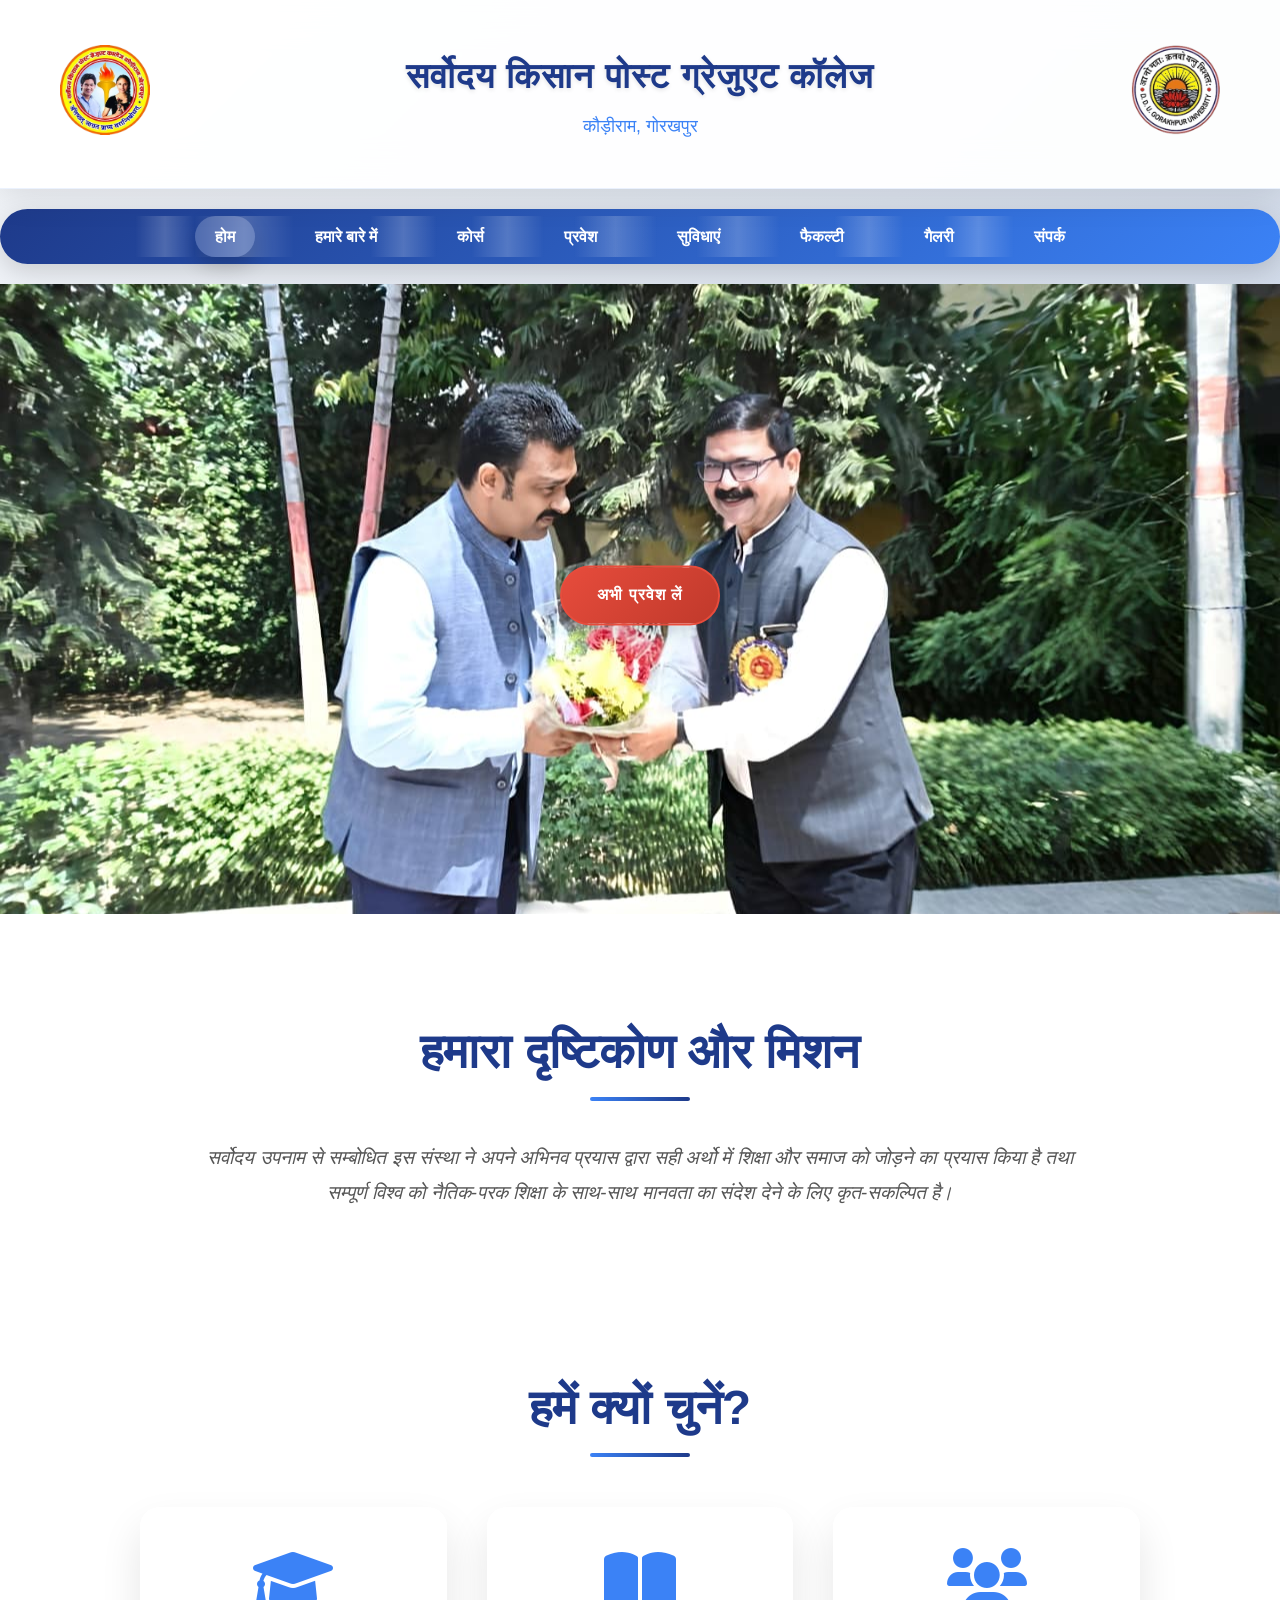
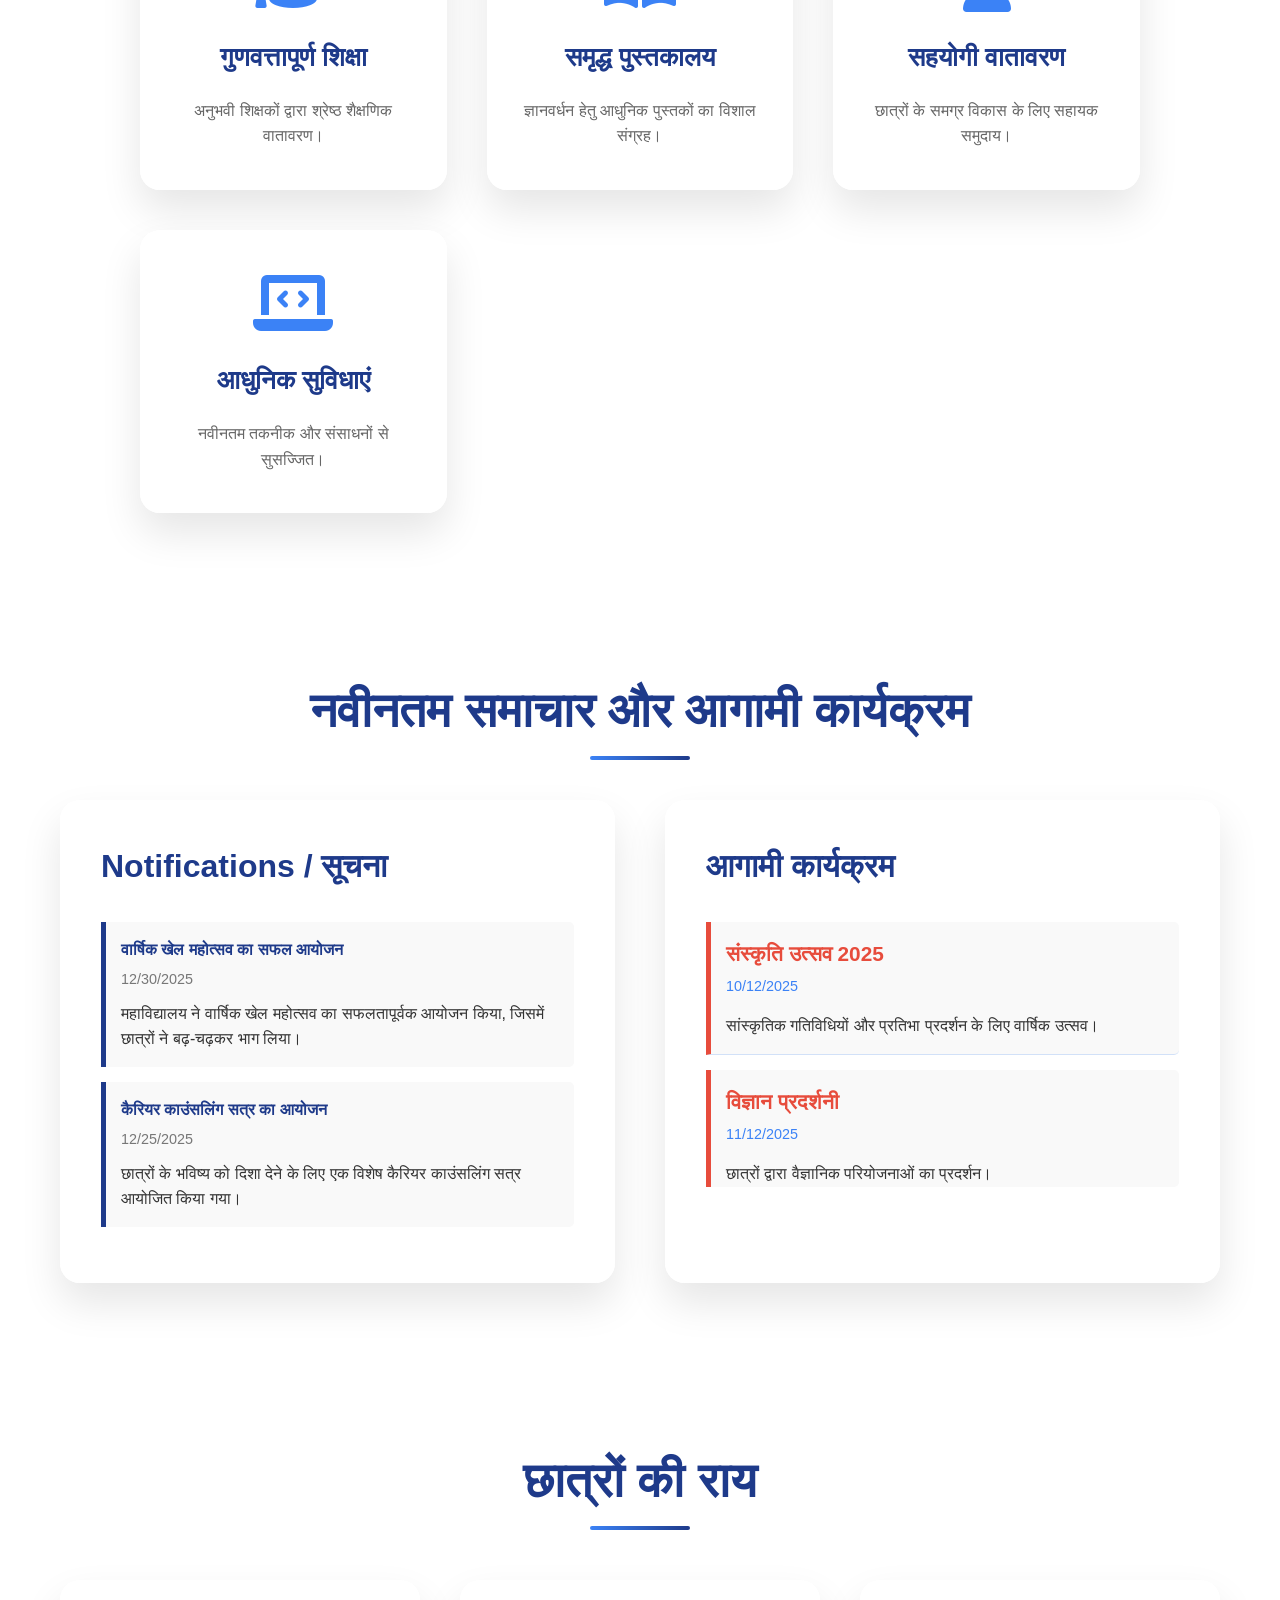
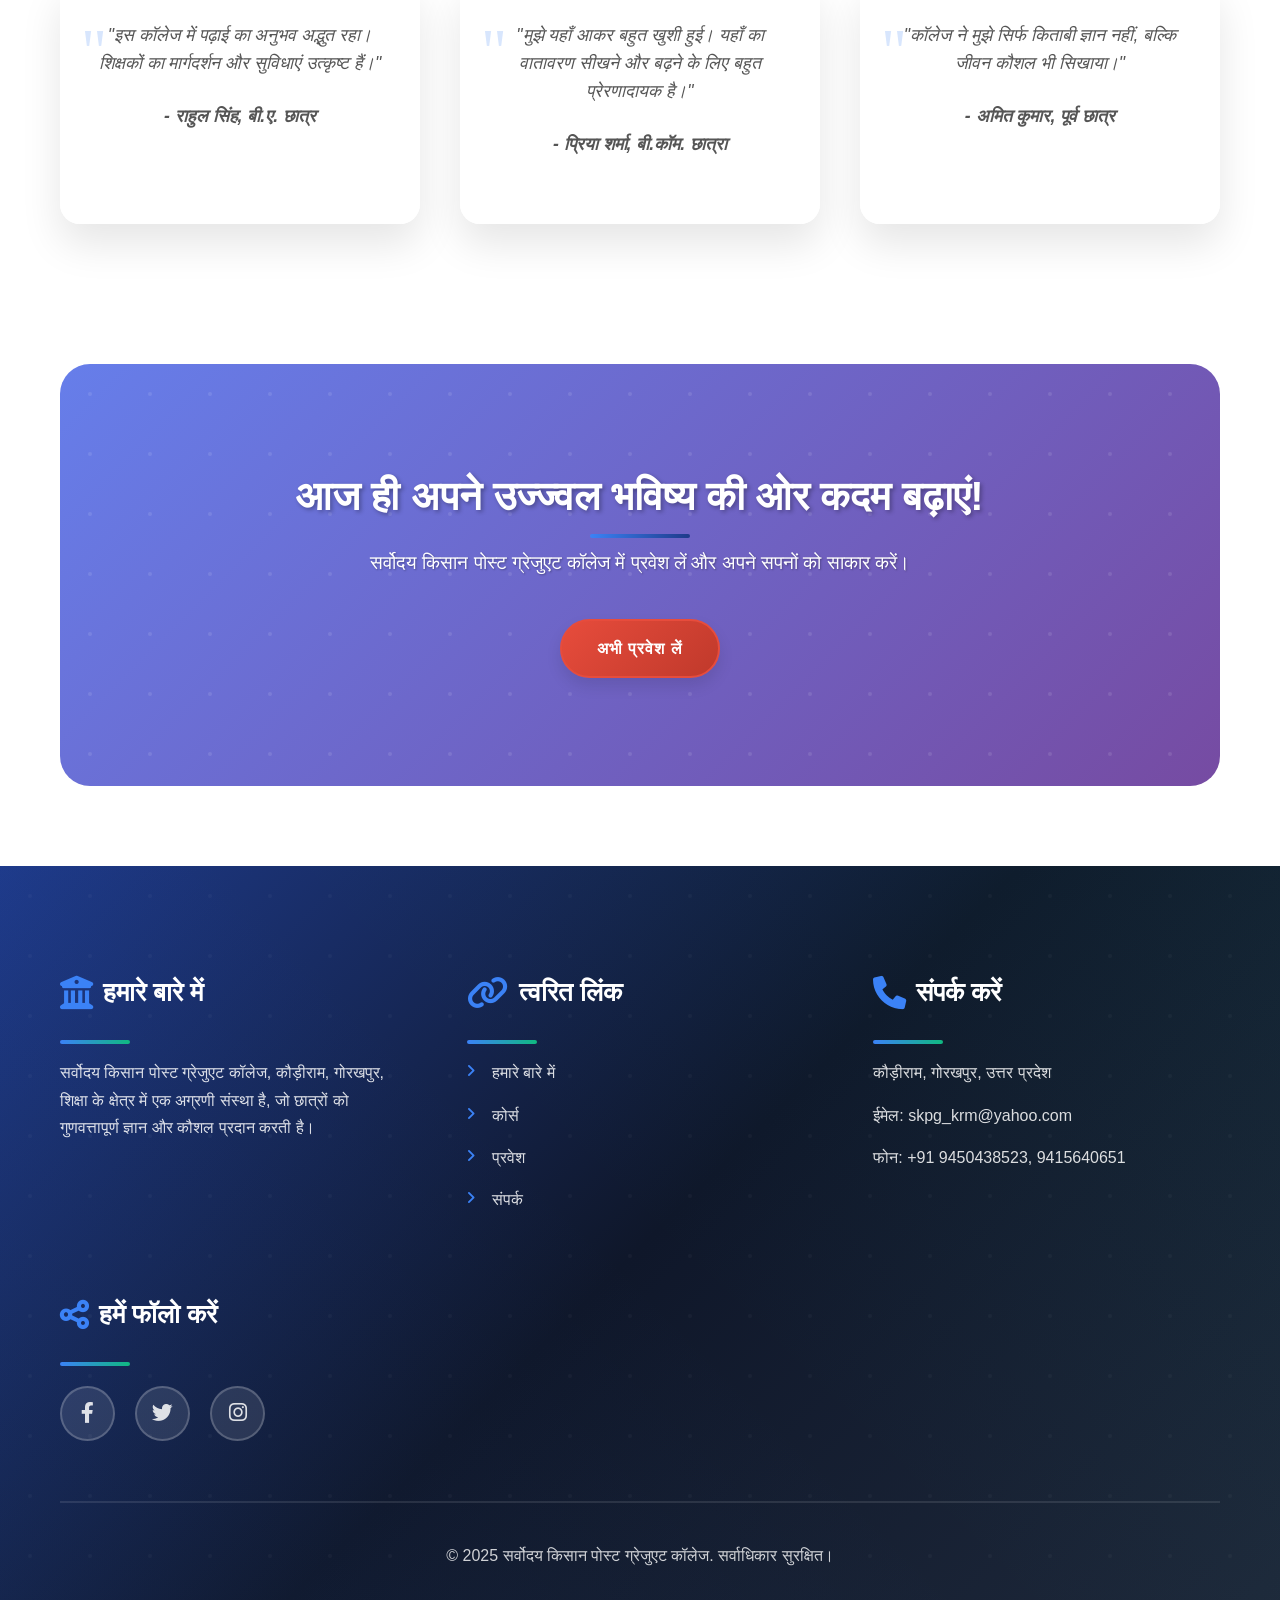
<file: index.html>
<!doctype html>
<html lang="hi">
  <head>
    <meta charset="UTF-8" />
    <meta name="viewport" content="width=device-width, initial-scale=1.0" />
    <title>सर्वोदय किसान पोस्ट ग्रेजुएट कॉलेज - कौड़ीराम, गोरखपुर</title>
    <meta
      name="description"
      content="सर्वोदय किसान पोस्ट ग्रेजुएट कॉलेज, कौड़ीराम, गोरखपुर में गुणवत्तापूर्ण शिक्षा और उज्ज्वल भविष्य के अवसर खोजें। प्रवेश, कोर्स, सुविधाएं, और फैकल्टी की जानकारी प्राप्त करें।"
    />
    <link rel="stylesheet" href="style.css" />
    <script type="application/ld+json">
      {
        "@context": "https://schema.org",
        "@type": "EducationalOrganization",
        "name": "सर्वोदय किसान पोस्ट ग्रेजुएट कॉलेज",
        "url": "http://www.skpg-college-website.com/",
        "logo": "http://www.skpg-college-website.com/images/logo.png",
        "description": "सर्वोदय किसान पोस्ट ग्रेजुएट कॉलेज, कौड़ीराम, गोरखपुर में गुणवत्तापूर्ण शिक्षा और उज्ज्वल भविष्य का निर्माण करें।",
        "address": {
          "@type": "PostalAddress",
          "streetAddress": "कौड़ीराम",
          "addressLocality": "गोरखपुर",
          "addressRegion": "उत्तर प्रदेश",
          "postalCode": ""
        },
        "contactPoint": {
          "@type": "ContactPoint",
          "telephone": "+91-9450438523",
          "contactType": "Admissions office"
        },
        "sameAs": [
          "https://www.facebook.com/yourcollegepage",
          "https://twitter.com/yourcollegepage",
          "https://www.instagram.com/yourcollegepage"
        ]
      }
    </script>
  </head>
  <body>
    <header class="site-header">
      <div class="container">
        <div class="header-main">
          <div class="header-logo-left">
            <img src="images/logo.png" alt="कॉलेज लोगो" />
          </div>
          <div class="header-center-identity">
            <h1>सर्वोदय किसान पोस्ट ग्रेजुएट कॉलेज</h1>
            <p>कौड़ीराम, गोरखपुर</p>
          </div>
          <div class="header-logo-right">
            <img
              src="images/DDUlogo.png"
              alt="दीनदयाल उपाध्याय गोरखपुर विश्वविद्यालय"
            />
          </div>
        </div>
      </div>
    </header>
    <!-- Moved mobile-nav-toggle and main-navigation outside the site-header -->
    <div class="mobile-nav-toggle">&#9776;</div>
    <nav class="main-navigation">
      <ul>
        <li><a href="index.html" class="active">होम</a></li>
        <li><a href="about.html">हमारे बारे में</a></li>
        <li><a href="courses.html">कोर्स</a></li>
        <li><a href="admissions.html">प्रवेश</a></li>
        <li><a href="facilities.html">सुविधाएं</a></li>
        <li><a href="faculty.html">फैकल्टी</a></li>
        <li><a href="gallery.html">गैलरी</a></li>
        <li><a href="contact.html">संपर्क</a></li>
      </ul>
    </nav>

    <main>
      <section class="hero-section">
        <div class="hero-slideshow">
          <div
            class="hero-slide active"
            style="background-image: url(&quot;images/home1.jpg&quot;)"
          ></div>
          <div
            class="hero-slide"
            style="background-image: url(&quot;images/home2.jpg&quot;)"
          ></div>
          <div
            class="hero-slide"
            style="background-image: url(&quot;images/home3.jpg&quot;)"
          ></div>
          <div
            class="hero-slide"
            style="background-image: url(&quot;images/home4.jpg&quot;)"
          ></div>
          <div
            class="hero-slide"
            style="background-image: url(&quot;images/home5.jpg&quot;)"
          ></div>
          <div
            class="hero-slide"
            style="background-image: url(&quot;images/home6.jpg&quot;)"
          ></div>
        </div>
        <div class="hero-content">
          <a href="admissions.html" class="btn btn-primary">अभी प्रवेश लें</a>
        </div>
      </section>

      <section class="container main-content">
        <div class="section vision-mission">
          <h2>हमारा दृष्टिकोण और मिशन</h2>
          <p>
            सर्वोदय उपनाम से सम्बोधित इस संस्था ने अपने अभिनव प्रयास द्वारा सही
            अर्थो में शिक्षा और समाज को जोड़ने का प्रयास किया है तथा सम्पूर्ण
            विश्व को नैतिक-परक शिक्षा के साथ-साथ मानवता का संदेश देने के लिए
            कृत-सकल्पित है।
          </p>
        </div>

        <div class="section features-section">
          <h2>हमें क्यों चुनें?</h2>
          <div class="feature-grid">
            <div class="feature-item">
              <i class="fas fa-graduation-cap"></i>
              <h3>गुणवत्तापूर्ण शिक्षा</h3>
              <p>अनुभवी शिक्षकों द्वारा श्रेष्ठ शैक्षणिक वातावरण।</p>
            </div>
            <div class="feature-item">
              <i class="fas fa-book-open"></i>
              <h3>समृद्ध पुस्तकालय</h3>
              <p>ज्ञानवर्धन हेतु आधुनिक पुस्तकों का विशाल संग्रह।</p>
            </div>
            <div class="feature-item">
              <i class="fas fa-users"></i>
              <h3>सहयोगी वातावरण</h3>
              <p>छात्रों के समग्र विकास के लिए सहायक समुदाय।</p>
            </div>
            <div class="feature-item">
              <i class="fas fa-laptop-code"></i>
              <h3>आधुनिक सुविधाएं</h3>
              <p>नवीनतम तकनीक और संसाधनों से सुसज्जित।</p>
            </div>
          </div>
        </div>

        <div class="section news-events-section">
          <h2>नवीनतम समाचार और आगामी कार्यक्रम</h2>
          <div class="staggered-columns">
            <div class="news-feed" id="notice-board">
              <h3>Notifications / सूचना</h3>
              <div class="notice-container">
                <!-- Notices will be loaded here by script.js -->
              </div>
              
            </div>
            <div class="events-feed" id="events-board">
              <h3>आगामी कार्यक्रम</h3>
              <div class="events-container">
                <!-- Events will be loaded here by script.js -->
              </div>
             
            </div>
          </div>
        </div>

        <div class="section testimonials-section">
          <h2>छात्रों की राय</h2>
          <div class="testimonial-grid">
            <div class="testimonial-item">
              <p>
                "इस कॉलेज में पढ़ाई का अनुभव अद्भुत रहा। शिक्षकों का मार्गदर्शन
                और सुविधाएं उत्कृष्ट हैं।"
              </p>
              <p class="author">- राहुल सिंह, बी.ए. छात्र</p>
            </div>
            <div class="testimonial-item">
              <p>
                "मुझे यहाँ आकर बहुत खुशी हुई। यहाँ का वातावरण सीखने और बढ़ने के
                लिए बहुत प्रेरणादायक है।"
              </p>
              <p class="author">- प्रिया शर्मा, बी.कॉम. छात्रा</p>
            </div>
            <div class="testimonial-item">
              <p>
                "कॉलेज ने मुझे सिर्फ किताबी ज्ञान नहीं, बल्कि जीवन कौशल भी
                सिखाया।"
              </p>
              <p class="author">- अमित कुमार, पूर्व छात्र</p>
            </div>
          </div>
        </div>

        <div class="section call-to-action-section">
          <h2>आज ही अपने उज्ज्वल भविष्य की ओर कदम बढ़ाएं!</h2>
          <p>
            सर्वोदय किसान पोस्ट ग्रेजुएट कॉलेज में प्रवेश लें और अपने सपनों को
            साकार करें।
          </p>
          <a href="admissions.html" class="btn btn-primary">अभी प्रवेश लें</a>
        </div>
      </section>
    </main>

    <footer class="site-footer">
      <div class="container">
        <div class="footer-content">
          <div class="footer-section about-us">
            <h4>हमारे बारे में</h4>
            <p>
              सर्वोदय किसान पोस्ट ग्रेजुएट कॉलेज, कौड़ीराम, गोरखपुर, शिक्षा के
              क्षेत्र में एक अग्रणी संस्था है, जो छात्रों को गुणवत्तापूर्ण ज्ञान
              और कौशल प्रदान करती है।
            </p>
          </div>
          <div class="footer-section quick-links">
            <h4>त्वरित लिंक</h4>
            <ul>
              <li><a href="about.html">हमारे बारे में</a></li>
              <li><a href="courses.html">कोर्स</a></li>
              <li><a href="admissions.html">प्रवेश</a></li>
              <li><a href="contact.html">संपर्क</a></li>
            </ul>
          </div>
          <div class="footer-section contact-info">
            <h4>संपर्क करें</h4>
            <p>कौड़ीराम, गोरखपुर, उत्तर प्रदेश</p>
            <p>ईमेल: skpg_krm@yahoo.com</p>
            <p>फोन: +91 9450438523, 9415640651</p>
          </div>
          <div class="footer-section social-media">
            <h4>हमें फॉलो करें</h4>
            <div class="social-links">
              <a href="#"><i class="fab fa-facebook-f"></i></a>
              <a href="#"><i class="fab fa-twitter"></i></a>
              <a href="#"><i class="fab fa-instagram"></i></a>
            </div>
          </div>
        </div>
        <div class="footer-bottom">
          <p>
            &copy; 2025 सर्वोदय किसान पोस्ट ग्रेजुएट कॉलेज. सर्वाधिकार सुरक्षित।
          </p>
        </div>
      </div>
    </footer>

    <script src="script.js"></script>
  </body>
</html>
</file>
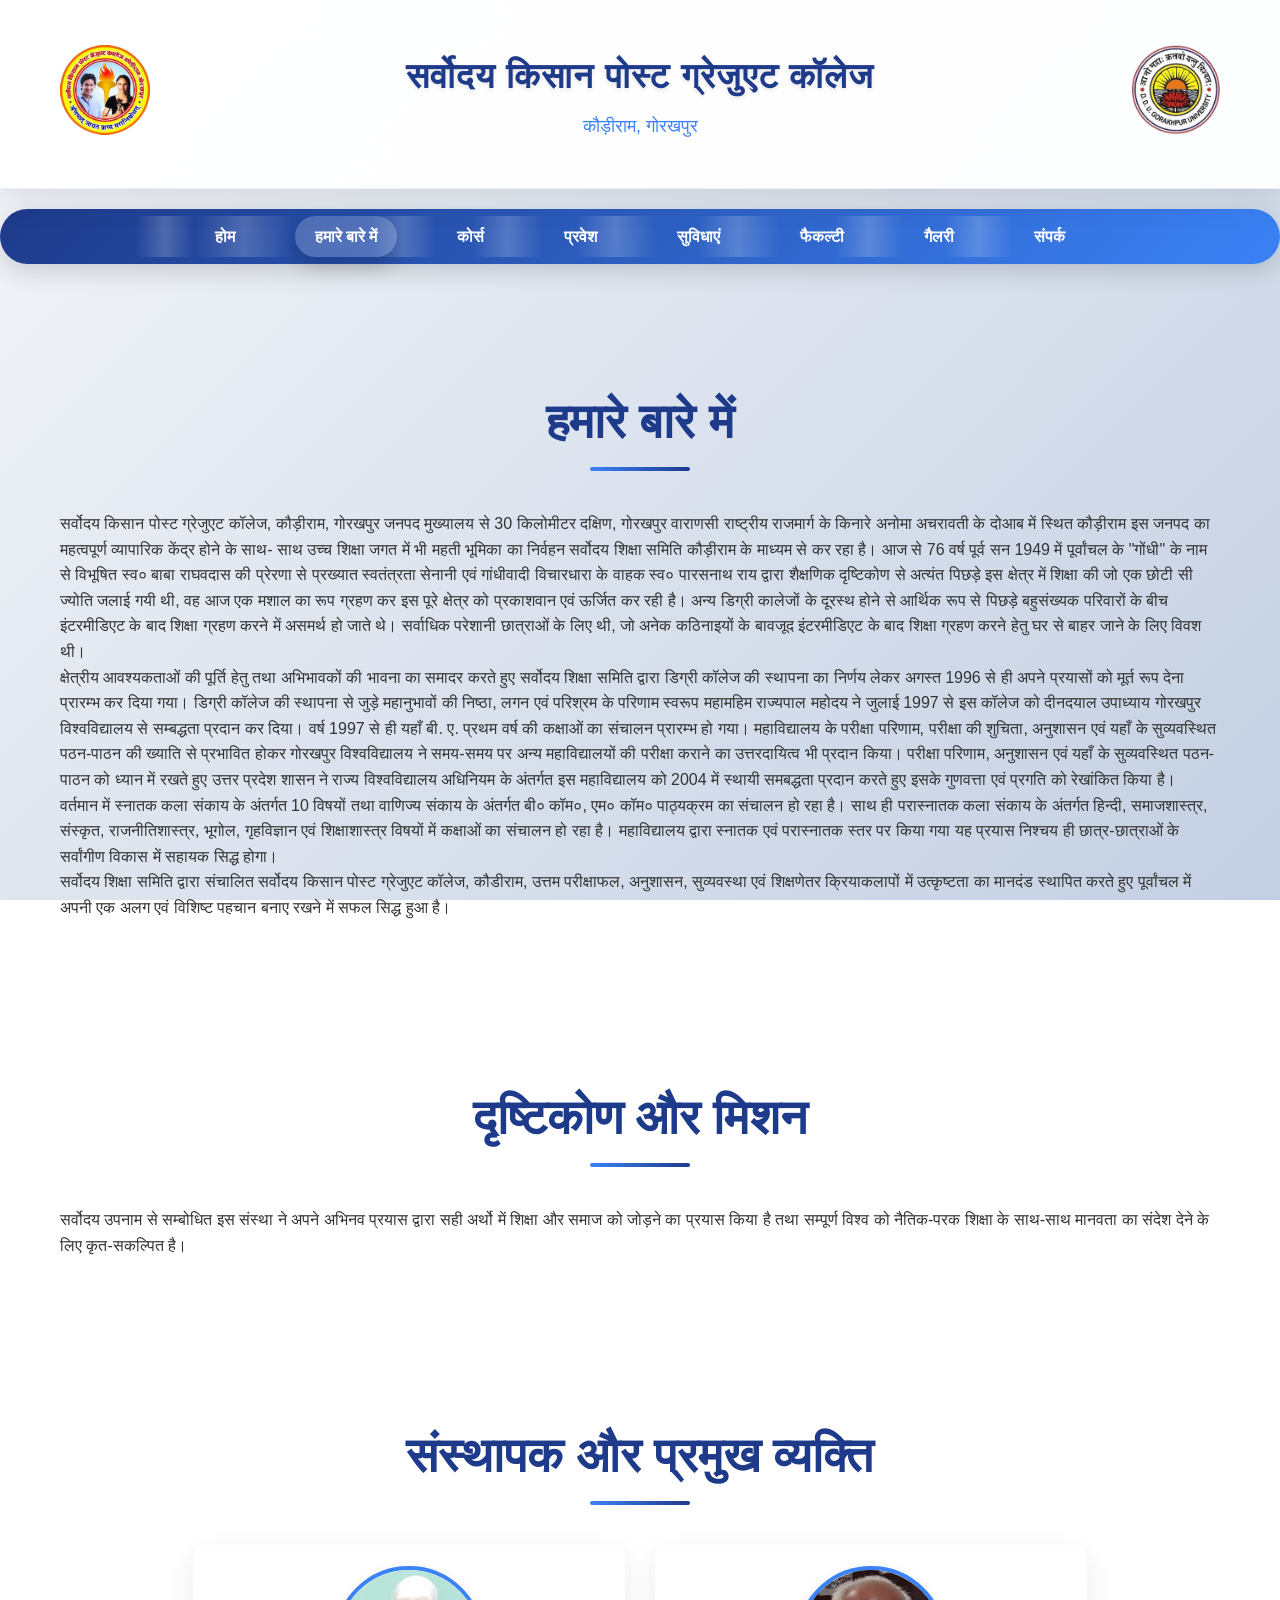
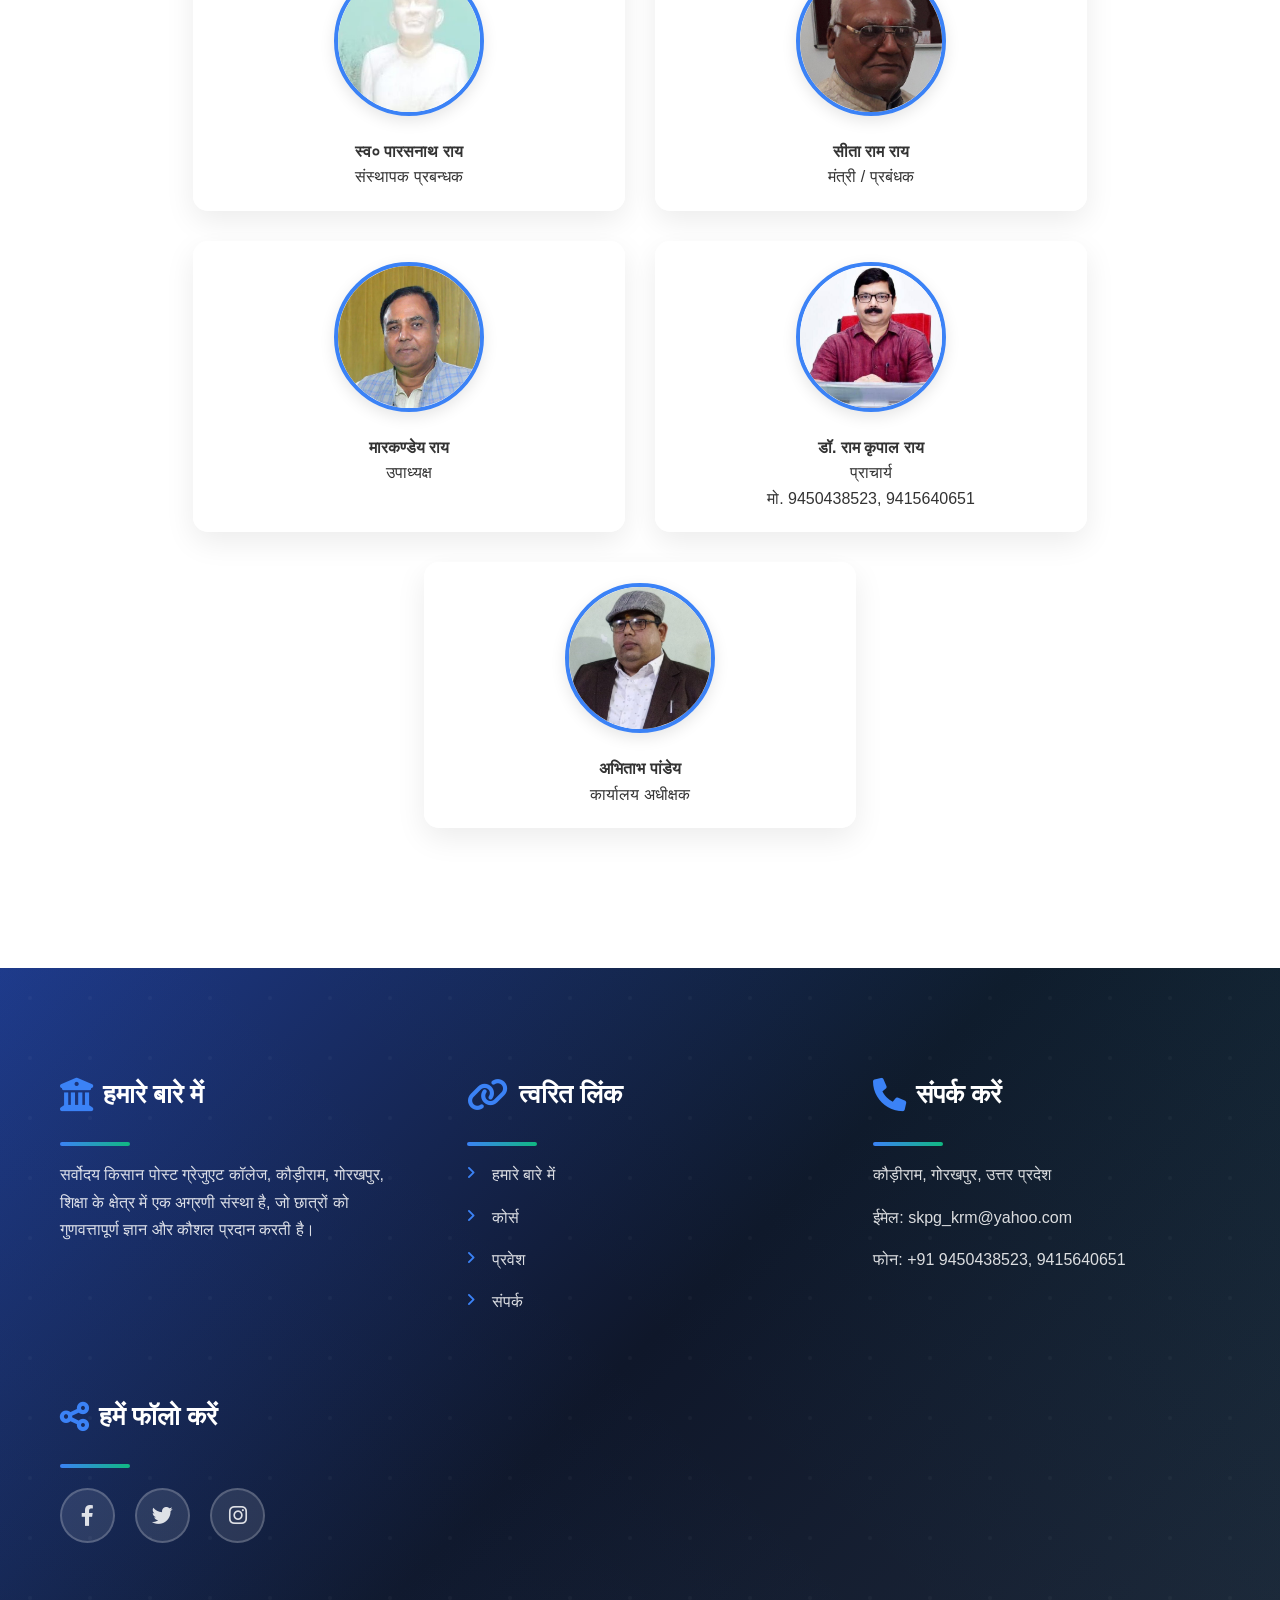
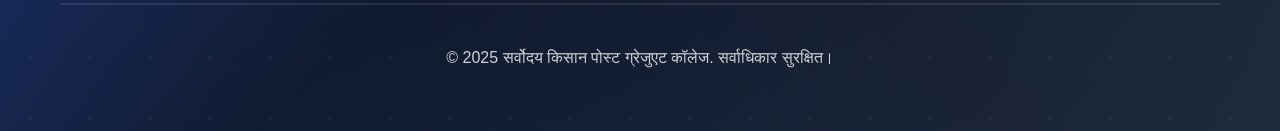
<file: about.html>
<!doctype html>
<html lang="hi">
  <head>
    <meta charset="UTF-8" />
    <meta name="viewport" content="width=device-width, initial-scale=1.0" />
    <title>हमारे बारे में - सर्वोदय किसान पोस्ट ग्रेजुएट कॉलेज</title>
    <meta
      name="description"
      content="सर्वोदय किसान पोस्ट ग्रेजुएट कॉलेज के इतिहास, दृष्टिकोण, मिशन और प्रमुख व्यक्तियों के बारे में जानें। कौड़ीराम, गोरखपुर में हमारी शैक्षिक यात्रा और उपलब्धियों का अन्वेषण करें।"
    />
    <link rel="stylesheet" href="style.css" />
  </head>
  <body>
    <header class="site-header">
      <div class="container">
        <div class="header-main">
          <div class="header-logo-left">
            <img src="images/logo.png" alt="कॉलेज लोगो" />
          </div>
          <div class="header-center-identity">
            <h1>सर्वोदय किसान पोस्ट ग्रेजुएट कॉलेज</h1>
            <p>कौड़ीराम, गोरखपुर</p>
          </div>
          <div class="header-logo-right">
            <img
              src="images/DDUlogo.png"
              alt="दीनदयाल उपाध्याय गोरखपुर विश्वविद्यालय"
            />
          </div>
        </div>
      </div>
    </header>
    <!-- Moved mobile-nav-toggle and main-navigation outside the site-header -->
    <div class="mobile-nav-toggle">&#9776;</div>
    <nav class="main-navigation">
      <ul>
        <li><a href="index.html">होम</a></li>
        <li><a href="about.html" class="active">हमारे बारे में</a></li>
        <li><a href="courses.html">कोर्स</a></li>
        <li><a href="admissions.html">प्रवेश</a></li>
        <li><a href="facilities.html">सुविधाएं</a></li>
        <li><a href="faculty.html">फैकल्टी</a></li>
        <li><a href="gallery.html">गैलरी</a></li>
        <li><a href="contact.html">संपर्क</a></li>
      </ul>
    </nav>

    <main>
      <section class="container main-content">
        <div class="section about-history-section">
          <h2>हमारे बारे में</h2>
          <p>
            सर्वोदय किसान पोस्ट ग्रेजुएट कॉलेज, कौड़ीराम, गोरखपुर जनपद मुख्यालय
            से 30 किलोमीटर दक्षिण, गोरखपुर वाराणसी राष्ट्रीय राजमार्ग के किनारे
            अनोमा अचरावती के दोआब में स्थित कौड़ीराम इस जनपद का महत्वपूर्ण
            व्यापारिक केंद्र होने के साथ- साथ उच्च शिक्षा जगत में भी महती भूमिका
            का निर्वहन सर्वोदय शिक्षा समिति कौड़ीराम के माध्यम से कर रहा है। आज
            से 76 वर्ष पूर्व सन 1949 में पूर्वांचल के "गोंधी" के नाम से विभूषित
            स्व० बाबा राघवदास की प्रेरणा से प्रख्यात स्वतंत्रता सेनानी एवं
            गांधीवादी विचारधारा के वाहक स्व० पारसनाथ राय द्वारा शैक्षणिक
            दृष्टिकोण से अत्यंत पिछड़े इस क्षेत्र में शिक्षा की जो एक छोटी सी
            ज्योति जलाई गयी थी, वह आज एक मशाल का रूप ग्रहण कर इस पूरे क्षेत्र को
            प्रकाशवान एवं ऊर्जित कर रही है। अन्य डिग्री कालेजों के दूरस्थ होने
            से आर्थिक रूप से पिछड़े बहुसंख्यक परिवारों के बीच इंटरमीडिएट के बाद
            शिक्षा ग्रहण करने में असमर्थ हो जाते थे। सर्वाधिक परेशानी छात्राओं
            के लिए थी, जो अनेक कठिनाइयों के बावजूद इंटरमीडिएट के बाद शिक्षा
            ग्रहण करने हेतु घर से बाहर जाने के लिए विवश थी।
          </p>
          <p>
            क्षेत्रीय आवश्यकताओं की पूर्ति हेतु तथा अभिभावकों की भावना का समादर
            करते हुए सर्वोदय शिक्षा समिति द्वारा डिग्री कॉलेज की स्थापना का
            निर्णय लेकर अगस्त 1996 से ही अपने प्रयासों को मूर्त रूप देना
            प्रारम्भ कर दिया गया। डिग्री कॉलेज की स्थापना से जुड़े महानुभावों की
            निष्ठा, लगन एवं परिश्रम के परिणाम स्वरूप महामहिम राज्यपाल महोदय ने
            जुलाई 1997 से इस कॉलेज को दीनदयाल उपाध्याय गोरखपुर विश्वविद्यालय से
            सम्बद्धता प्रदान कर दिया। वर्ष 1997 से ही यहाँ बी. ए. प्रथम वर्ष की
            कक्षाओं का संचालन प्रारम्भ हो गया। महाविद्यालय के परीक्षा परिणाम,
            परीक्षा की शुचिता, अनुशासन एवं यहाँ के सुव्यवस्थित पठन-पाठन की
            ख्याति से प्रभावित होकर गोरखपुर विश्वविद्यालय ने समय-समय पर अन्य
            महाविद्यालयों की परीक्षा कराने का उत्तरदायित्व भी प्रदान किया।
            परीक्षा परिणाम, अनुशासन एवं यहाँ के सुव्यवस्थित पठन-पाठन को ध्यान
            में रखते हुए उत्तर प्रदेश शासन ने राज्य विश्वविद्यालय अधिनियम के
            अंतर्गत इस महाविद्यालय को 2004 में स्थायी समबद्धता प्रदान करते हुए
            इसके गुणवत्ता एवं प्रगति को रेखांकित किया है। <br>
            वर्तमान में स्नातक कला संकाय के अंतर्गत 10 विषयों तथा वाणिज्य संकाय के अंतर्गत बी० कॉम०, एम० कॉम० पाठ्यक्रम का संचालन हो रहा है। साथ ही परास्नातक कला संकाय के अंतर्गत हिन्दी, समाजशास्त्र, संस्कृत, राजनीतिशास्त्र, भूगोल, गृहविज्ञान एवं शिक्षाशास्त्र विषयों में कक्षाओं का संचालन हो रहा है। महाविद्यालय द्वारा स्नातक एवं परास्नातक स्तर पर किया गया यह प्रयास निश्चय ही छात्र-छात्राओं के सर्वांगीण विकास में सहायक सिद्ध होगा।
             <br>
            सर्वोदय शिक्षा समिति द्वारा संचालित सर्वोदय किसान पोस्ट ग्रेजुएट कॉलेज, कौडीराम, उत्तम परीक्षाफल, अनुशासन, सुव्यवस्था एवं शिक्षणेतर क्रियाकलापों में उत्कृष्टता का मानदंड स्थापित करते हुए पूर्वांचल में अपनी एक अलग एवं विशिष्ट पहचान बनाए रखने में सफल सिद्ध हुआ है।
          </p>
        </div>

        <div class="section about-vision-section">
          <h2>दृष्टिकोण और मिशन</h2>
          <p>
            सर्वोदय उपनाम से सम्बोधित इस संस्था ने अपने अभिनव प्रयास द्वारा सही
            अर्थो में शिक्षा और समाज को जोड़ने का प्रयास किया है तथा सम्पूर्ण
            विश्व को नैतिक-परक शिक्षा के साथ-साथ मानवता का संदेश देने के लिए
            कृत-सकल्पित है।
          </p>
        </div>

        <div class="section about-people-section">
          <h2>संस्थापक और प्रमुख व्यक्ति</h2>
          <div class="people-grid">
            <div class="principal-founder-row">
              <div class="person">
                <img
                  src="images/upadhyach markande rai.jpg"
                  alt="स्व० पारसनाथ राय"
                />
                <h4>स्व० पारसनाथ राय</h4>
                <p>संस्थापक प्रबन्धक</p>
              </div>

              <div class="person">
                <img src="images/sitaram-rai.jpg" alt="सीता राम राय" />
                <h4>सीता राम राय</h4>
                <p>मंत्री / प्रबंधक </p>
              </div>

              
              <div class="person">
                <img src="images/markande-rai.jpg" alt="मारकण्डेय राय" />
                <h4>मारकण्डेय राय</h4>
                <p>उपाध्यक्ष </p> 
              </div>

              <div class="person">
                <img src="images/principal.jpg" alt="डॉ. राम कृपाल राय" />
                <h4>डॉ. राम कृपाल राय</h4>
                <p>प्राचार्य</p>
                <p>मो. 9450438523, 9415640651</p>
              </div>
              
              <div class="person">
                <img src="images/abhitabh-pandey.jpg" alt="अभिताभ पांडेय" />
                <h4>अभिताभ पांडेय </h4>
                <p>कार्यालय अधीक्षक </p>
              </div>

            </div>
          </div>
        </div>
      </section>
    </main>

    <footer class="site-footer">
      <div class="container">
        <div class="footer-content">
          <div class="footer-section about-us">
            <h4>हमारे बारे में</h4>
            <p>
              सर्वोदय किसान पोस्ट ग्रेजुएट कॉलेज, कौड़ीराम, गोरखपुर, शिक्षा के
              क्षेत्र में एक अग्रणी संस्था है, जो छात्रों को गुणवत्तापूर्ण ज्ञान
              और कौशल प्रदान करती है।
            </p>
          </div>
          <div class="footer-section quick-links">
            <h4>त्वरित लिंक</h4>
            <ul>
              <li><a href="about.html">हमारे बारे में</a></li>
              <li><a href="courses.html">कोर्स</a></li>
              <li><a href="admissions.html">प्रवेश</a></li>
              <li><a href="contact.html">संपर्क</a></li>
            </ul>
          </div>
          <div class="footer-section contact-info">
            <h4>संपर्क करें</h4>
            <p>कौड़ीराम, गोरखपुर, उत्तर प्रदेश</p>
            <p>ईमेल: skpg_krm@yahoo.com</p>
            <p>फोन: +91 9450438523, 9415640651</p>
          </div>
          <div class="footer-section social-media">
            <h4>हमें फॉलो करें</h4>
            <div class="social-links">
              <a href="https://www.facebook.com/share/17Nhip18vB/"><i class="fab fa-facebook-f"></i></a>
              <a href="#"><i class="fab fa-twitter"></i></a>
              <a href="#"><i class="fab fa-instagram"></i></a>
            </div>
          </div>
        </div>
        <div class="footer-bottom">
          <p>
            &copy; 2025 सर्वोदय किसान पोस्ट ग्रेजुएट कॉलेज. सर्वाधिकार सुरक्षित।
          </p>
        </div>
      </div>
    </footer>

    <script src="script.js"></script>
  </body>
</html>
</file>
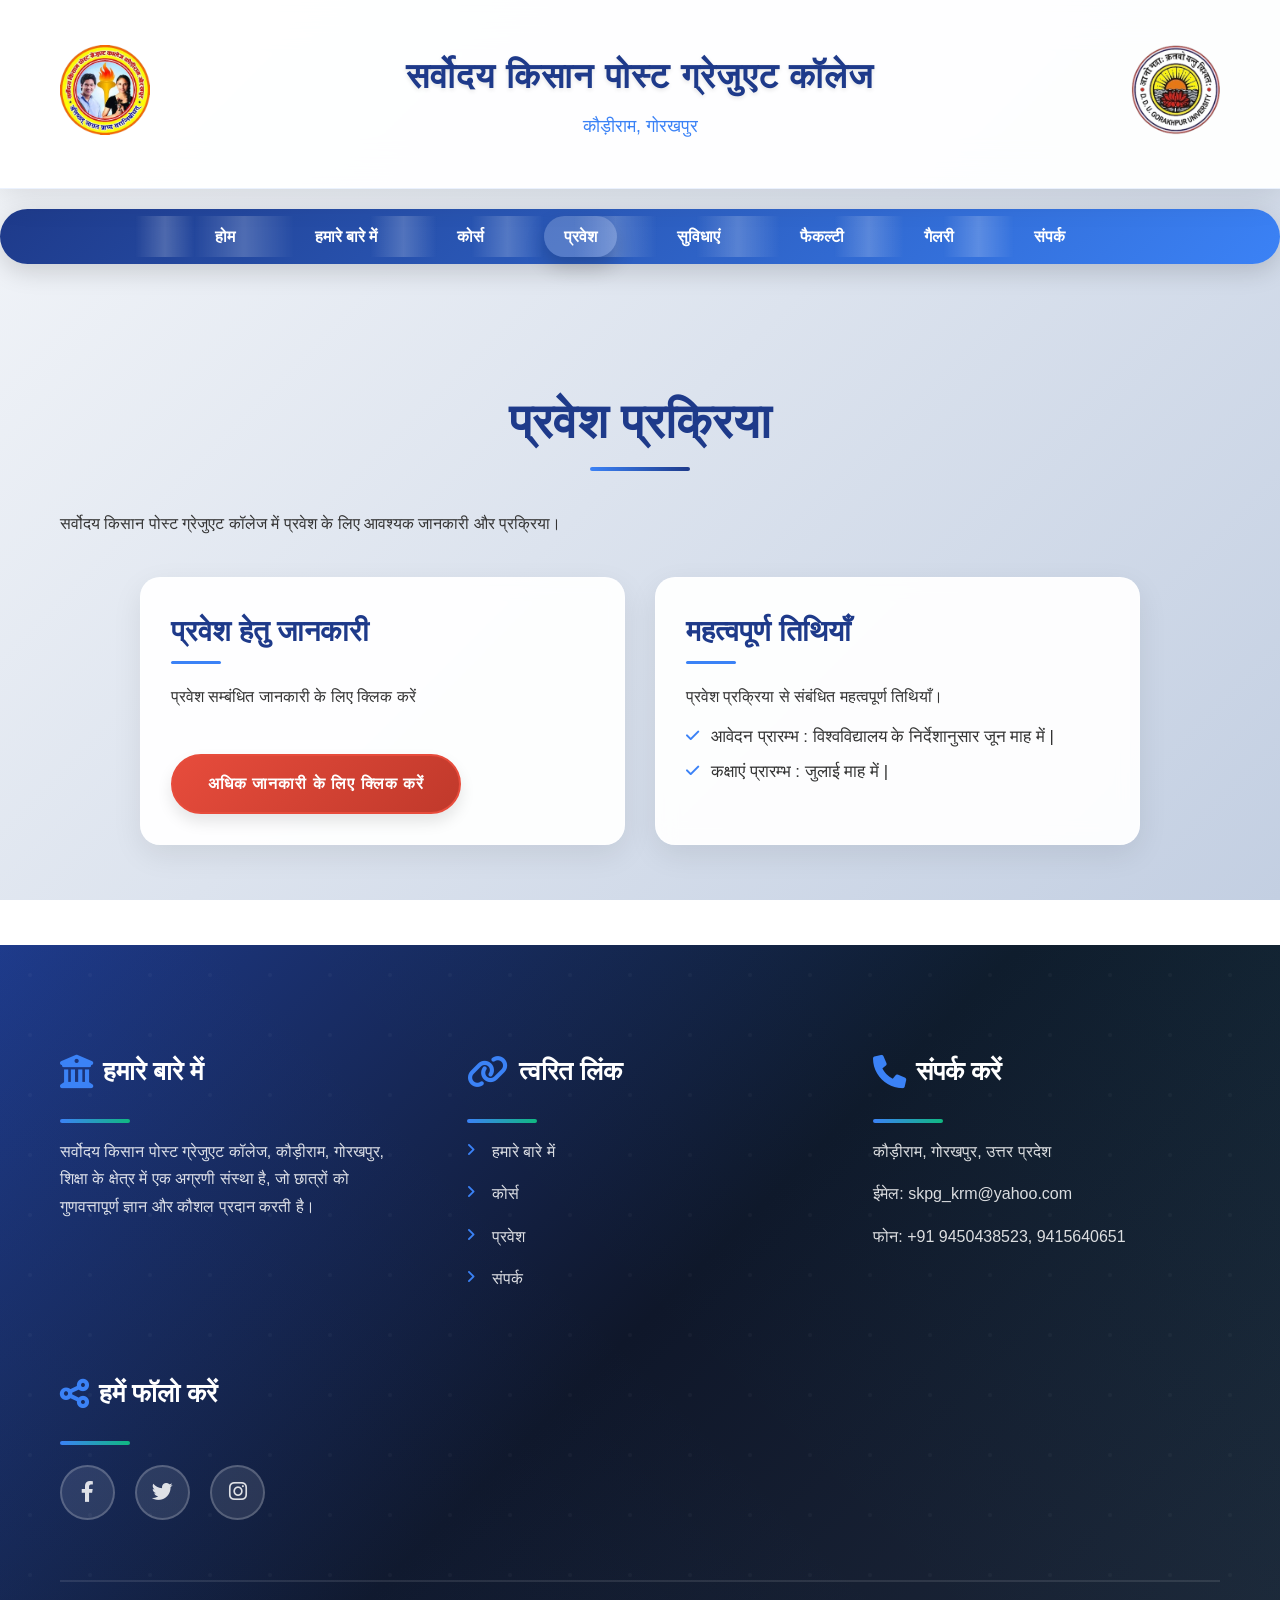
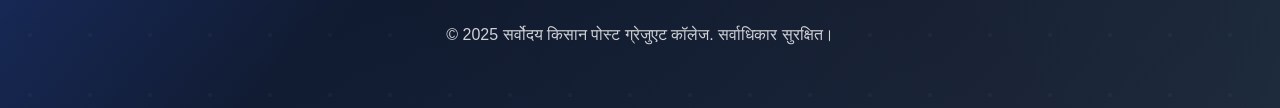
<file: admissions.html>
<!doctype html>
<html lang="hi">
  <head>
    <meta charset="UTF-8" />
    <meta name="viewport" content="width=device-width, initial-scale=1.0" />
    <title>प्रवेश - सर्वोदय किसान पोस्ट ग्रेजुएट कॉलेज</title>
    <meta
      name="description"
      content="सर्वोदय किसान पोस्ट ग्रेजुएट कॉलेज में प्रवेश प्रक्रिया, योग्यता मानदंड, आरक्षण नीति और महत्वपूर्ण तिथियों के बारे में विस्तृत जानकारी प्राप्त करें।"
    />
    <link rel="stylesheet" href="style.css" />
  </head>
  <body>
    <header class="site-header">
      <div class="container">
        <div class="header-main">
          <div class="header-logo-left">
            <img src="images/logo.png" alt="कॉलेज लोगो" />
          </div>
          <div class="header-center-identity">
            <h1>सर्वोदय किसान पोस्ट ग्रेजुएट कॉलेज</h1>
            <p>कौड़ीराम, गोरखपुर</p>
          </div>
          <div class="header-logo-right">
            <img
              src="images/DDUlogo.png"
              alt="दीनदयाल उपाध्याय गोरखपुर विश्वविद्यालय"
            />
          </div>
        </div>
      </div>
    </header>
    <!-- Moved mobile-nav-toggle and main-navigation outside the site-header -->
    <div class="mobile-nav-toggle">&#9776;</div>
    <nav class="main-navigation">
      <ul>
        <li><a href="index.html">होम</a></li>
        <li><a href="about.html">हमारे बारे में</a></li>
        <li><a href="courses.html">कोर्स</a></li>
        <li><a href="admissions.html" class="active">प्रवेश</a></li>
        <li><a href="facilities.html">सुविधाएं</a></li>
        <li><a href="faculty.html">फैकल्टी</a></li>
        <li><a href="gallery.html">गैलरी</a></li>
        <li><a href="contact.html">संपर्क</a></li>
      </ul>
    </nav>

    <main>
      <section class="container main-content">
        <div class="section admissions-section">
          <h2>प्रवेश प्रक्रिया</h2>
          <p>
            सर्वोदय किसान पोस्ट ग्रेजुएट कॉलेज में प्रवेश के लिए आवश्यक जानकारी
            और प्रक्रिया।
          </p>
          <div class="admissions-grid">
            <div class="admission-card">
              <h3>प्रवेश हेतु जानकारी</h3>
              <p>प्रवेश सम्बंधित जानकारी के लिए क्लिक करें</p>
              <a href="#" class="btn btn-primary" id="open-form-btn"
                >अधिक जानकारी के लिए क्लिक करें</a
              >
            </div>

            <div class="admission-card">
              <h3>महत्वपूर्ण तिथियाँ</h3>
              <p>प्रवेश प्रक्रिया से संबंधित महत्वपूर्ण तिथियाँ।</p>
              <ul>
                <li>आवेदन प्रारम्भ : विश्वविद्यालय के निर्देशानुसार जून माह में |</li>
                <li>कक्षाएं प्रारम्भ : जुलाई माह में | </li>
                
              </ul>
            </div>
          </div>
        </div>
      </section>
    </main>

    <footer class="site-footer">
      <div class="container">
        <div class="footer-content">
          <div class="footer-section about-us">
            <h4>हमारे बारे में</h4>
            <p>
              सर्वोदय किसान पोस्ट ग्रेजुएट कॉलेज, कौड़ीराम, गोरखपुर, शिक्षा के
              क्षेत्र में एक अग्रणी संस्था है, जो छात्रों को गुणवत्तापूर्ण ज्ञान
              और कौशल प्रदान करती है।
            </p>
          </div>
          <div class="footer-section quick-links">
            <h4>त्वरित लिंक</h4>
            <ul>
              <li><a href="about.html">हमारे बारे में</a></li>
              <li><a href="courses.html">कोर्स</a></li>
              <li><a href="admissions.html">प्रवेश</a></li>
              <li><a href="contact.html">संपर्क</a></li>
            </ul>
          </div>
          <div class="footer-section contact-info">
            <h4>संपर्क करें</h4>
            <p>कौड़ीराम, गोरखपुर, उत्तर प्रदेश</p>
            <p>ईमेल: skpg_krm@yahoo.com</p>
            <p>फोन: +91 9450438523, 9415640651</p>
          </div>
          <div class="footer-section social-media">
            <h4>हमें फॉलो करें</h4>
            <div class="social-links">
              <a href="https://www.facebook.com/share/17Nhip18vB/"><i class="fab fa-facebook-f"></i></a>
              <a href="#"><i class="fab fa-twitter"></i></a>
              <a href="#"><i class="fab fa-instagram"></i></a>
            </div>
          </div>
        </div>
        <div class="footer-bottom">
          <p>
            &copy; 2025 सर्वोदय किसान पोस्ट ग्रेजुएट कॉलेज. सर्वाधिकार सुरक्षित।
          </p>
        </div>
      </div>
    </footer>

    <div id="admission-form-modal" class="modal">
      <div class="modal-content">
        <span class="close-btn">&times;</span>
        <h3>प्रवेश फॉर्म</h3>
        <form id="admission-form">
          <input type="text" id="student-name" placeholder="नाम" required />
          <input
            type="text"
            id="father-name"
            placeholder="पिता का नाम"
            required
          />
          <input
            type="text"
            id="qualification"
            placeholder="योग्यता"
            required
          />
          <input
            type="text"
            id="subject"
            placeholder="किस पाठ्यक्रम में प्रवेश चाहते है "
            required
          />
          <input
            type="tel"
            id="mobile-number"
            placeholder="मोबाइल नंबर"
            required
          />
          <button type="submit" class="btn btn-primary">सबमिट करें</button>
        </form>
      </div>
    </div>

    <script src="script.js"></script>
  </body>
</html>
</file>
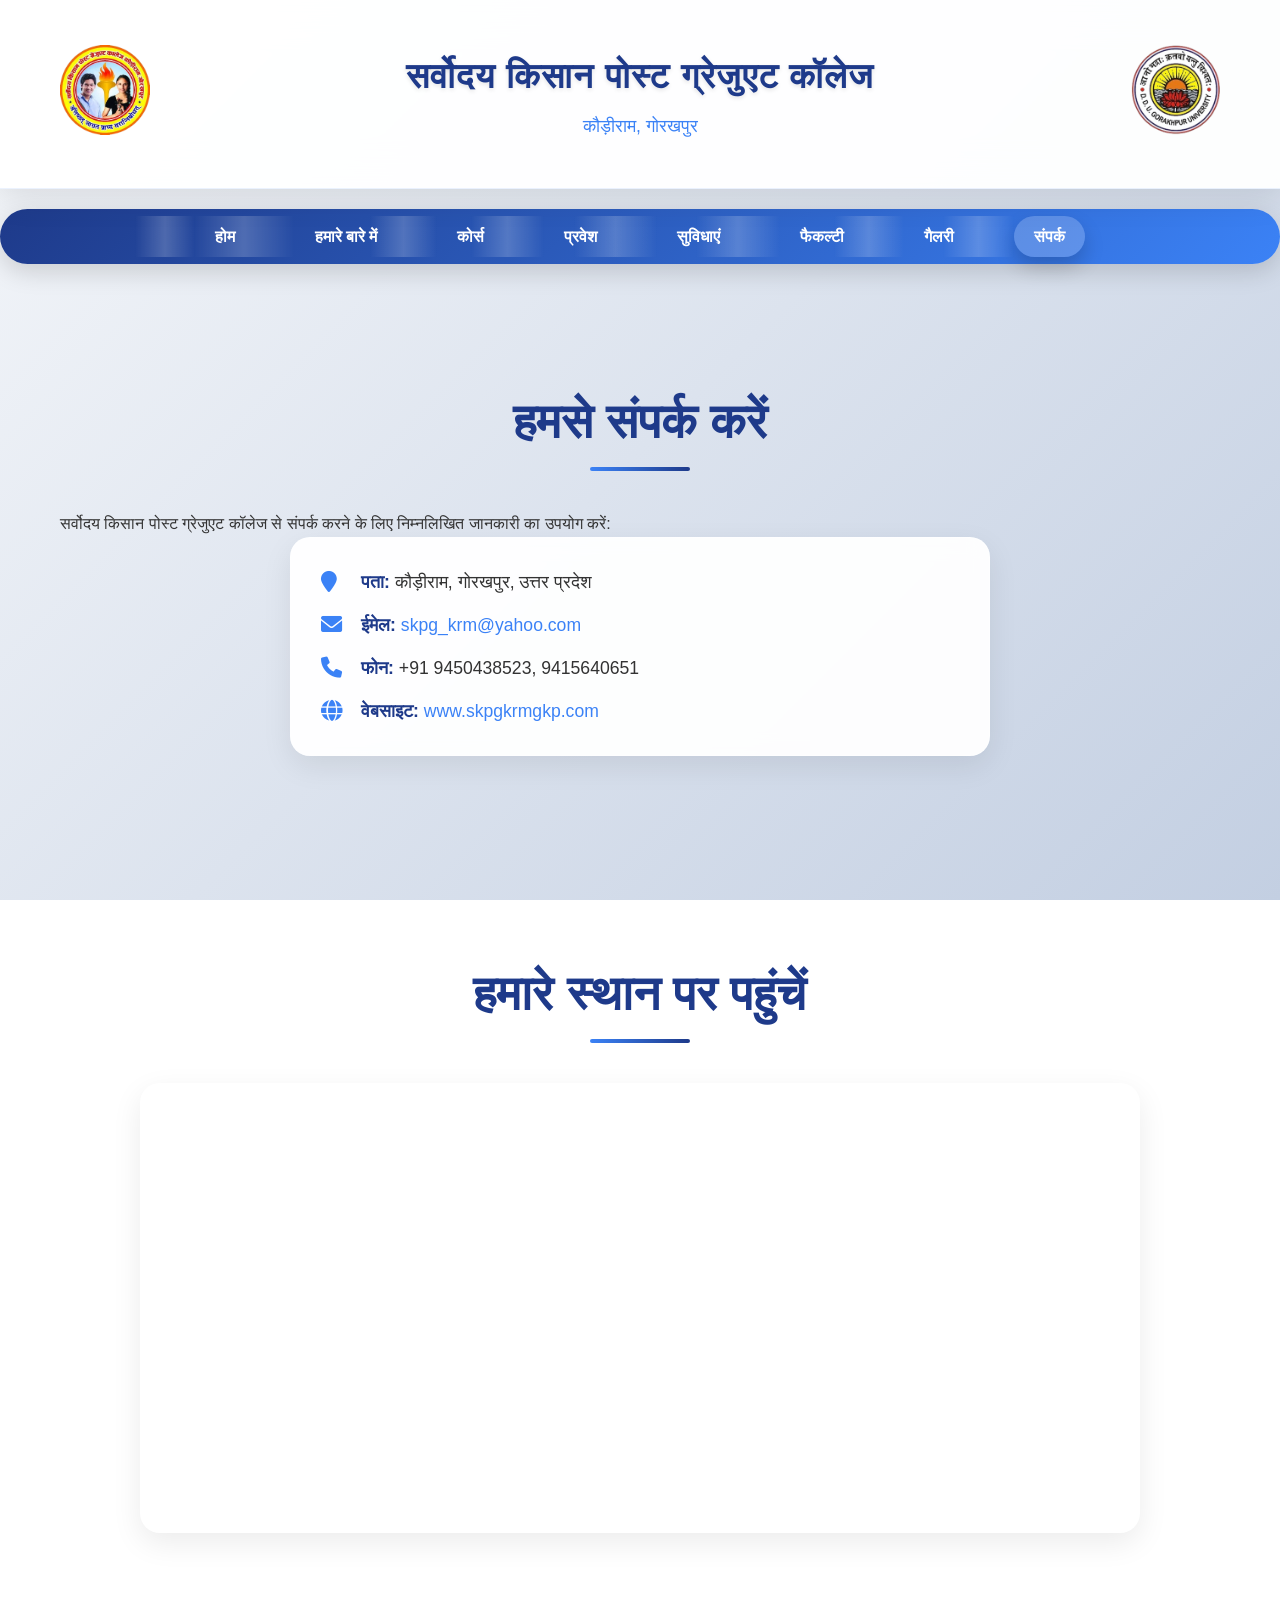
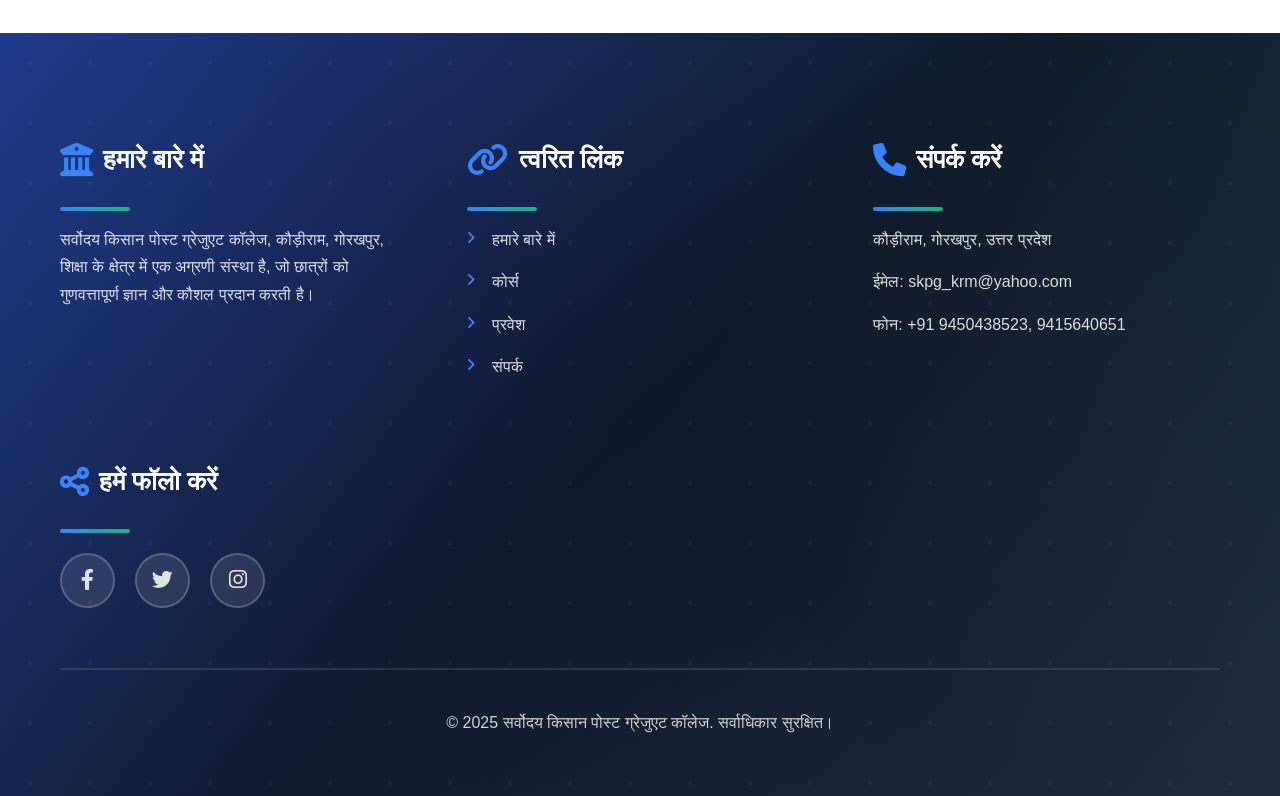
<file: contact.html>
<!doctype html>
<html lang="hi">
  <head>
    <meta charset="UTF-8" />
    <meta name="viewport" content="width=device-width, initial-scale=1.0" />
    <title>संपर्क करें - सर्वोदय किसान पोस्ट ग्रेजुएट कॉलेज</title>
    <meta
      name="description"
      content="सर्वोदय किसान पोस्ट ग्रेजुएट कॉलेज से संपर्क करें। पता, ईमेल, फोन नंबर और वेबसाइट सहित हमारी संपर्क जानकारी प्राप्त करें। Google Maps पर हमारा स्थान भी देखें।"
    />
    <link rel="stylesheet" href="style.css" />
  </head>
  <body>
    <header class="site-header">
      <div class="container">
        <div class="header-main">
          <div class="header-logo-left">
            <img src="images/logo.png" alt="कॉलेज लोगो" />
          </div>
          <div class="header-center-identity">
            <h1>सर्वोदय किसान पोस्ट ग्रेजुएट कॉलेज</h1>
            <p>कौड़ीराम, गोरखपुर</p>
          </div>
          <div class="header-logo-right">
            <img
              src="images/DDUlogo.png"
              alt="दीनदयाल उपाध्याय गोरखपुर विश्वविद्यालय"
            />
          </div>
        </div>
      </div>
    </header>
    <!-- Moved mobile-nav-toggle and main-navigation outside the site-header -->
    <div class="mobile-nav-toggle">&#9776;</div>
    <nav class="main-navigation">
      <ul>
        <li><a href="index.html">होम</a></li>
        <li><a href="about.html">हमारे बारे में</a></li>
        <li><a href="courses.html">कोर्स</a></li>
        <li><a href="admissions.html">प्रवेश</a></li>
        <li><a href="facilities.html">सुविधाएं</a></li>
        <li><a href="faculty.html">फैकल्टी</a></li>
        <li><a href="gallery.html">गैलरी</a></li>
        <li><a href="contact.html" class="active">संपर्क</a></li>
      </ul>
    </nav>

    <main>
      <section class="container main-content">
        <div class="section">
          <h2>हमसे संपर्क करें</h2>
          <p>
            सर्वोदय किसान पोस्ट ग्रेजुएट कॉलेज से संपर्क करने के लिए निम्नलिखित
            जानकारी का उपयोग करें:
          </p>
          <div class="contact-info-details">
            <p><strong>पता:</strong> कौड़ीराम, गोरखपुर, उत्तर प्रदेश</p>
            <p>
              <strong>ईमेल:</strong>
              <a href="mailto:skpg_krm@yahoo.com">skpg_krm@yahoo.com</a>
            </p>
            <p><strong>फोन:</strong> +91 9450438523, 9415640651</p>
            <p>
              <strong>वेबसाइट:</strong>
              <a href="http://www.skpgkrmgkp.com" target="_blank"
                >www.skpgkrmgkp.com</a
              >
            </p>
          </div>
        </div>

        <div class="section">
          <h2>हमारे स्थान पर पहुंचें</h2>
          <!-- Placeholder for Google Map embed -->
          <div class="map-container">
            <iframe
              src="https://www.google.com/maps/embed?pb=!1m18!1m12!1m3!1d3570.620021610486!2d83.31056581498687!3d26.586111083163353!2m3!1f0!2f0!3f0!3m2!1i1024!2i768!4f13.1!3m3!1m2!1s0x39933543d4f4f4f3%3A0x87d6e6a1a4b4e4e1!2sSarvodaya%20Kisan%20Post%20Graduate%20College!5e0!3m2!1sen!2sin!4v1678912345678!5m2!1sen!2sin"
              width="100%"
              height="450"
              style="border: 0"
              allowfullscreen=""
              loading="lazy"
            ></iframe>
          </div>
        </div>
      </section>
    </main>

    <footer class="site-footer">
      <div class="container">
        <div class="footer-content">
          <div class="footer-section about-us">
            <h4>हमारे बारे में</h4>
            <p>
              सर्वोदय किसान पोस्ट ग्रेजुएट कॉलेज, कौड़ीराम, गोरखपुर, शिक्षा के
              क्षेत्र में एक अग्रणी संस्था है, जो छात्रों को गुणवत्तापूर्ण ज्ञान
              और कौशल प्रदान करती है।
            </p>
          </div>
          <div class="footer-section quick-links">
            <h4>त्वरित लिंक</h4>
            <ul>
              <li><a href="about.html">हमारे बारे में</a></li>
              <li><a href="courses.html">कोर्स</a></li>
              <li><a href="admissions.html">प्रवेश</a></li>
              <li><a href="contact.html">संपर्क</a></li>
            </ul>
          </div>
          <div class="footer-section contact-info">
            <h4>संपर्क करें</h4>
            <p>कौड़ीराम, गोरखपुर, उत्तर प्रदेश</p>
            <p>ईमेल: skpg_krm@yahoo.com</p>
            <p>फोन: +91 9450438523, 9415640651</p>
          </div>
          <div class="footer-section social-media">
            <h4>हमें फॉलो करें</h4>
            <div class="social-links">
              <a href="https://www.facebook.com/share/17Nhip18vB/"><i class="fab fa-facebook-f"></i></a>
              <a href="#"><i class="fab fa-twitter"></i></a>
              <a href="#"><i class="fab fa-instagram"></i></a>
            </div>
          </div>
        </div>
        <div class="footer-bottom">
          <p>
            &copy; 2025 सर्वोदय किसान पोस्ट ग्रेजुएट कॉलेज. सर्वाधिकार सुरक्षित।
          </p>
        </div>
      </div>
    </footer>

    <script src="script.js"></script>
  </body>
</html>
</file>
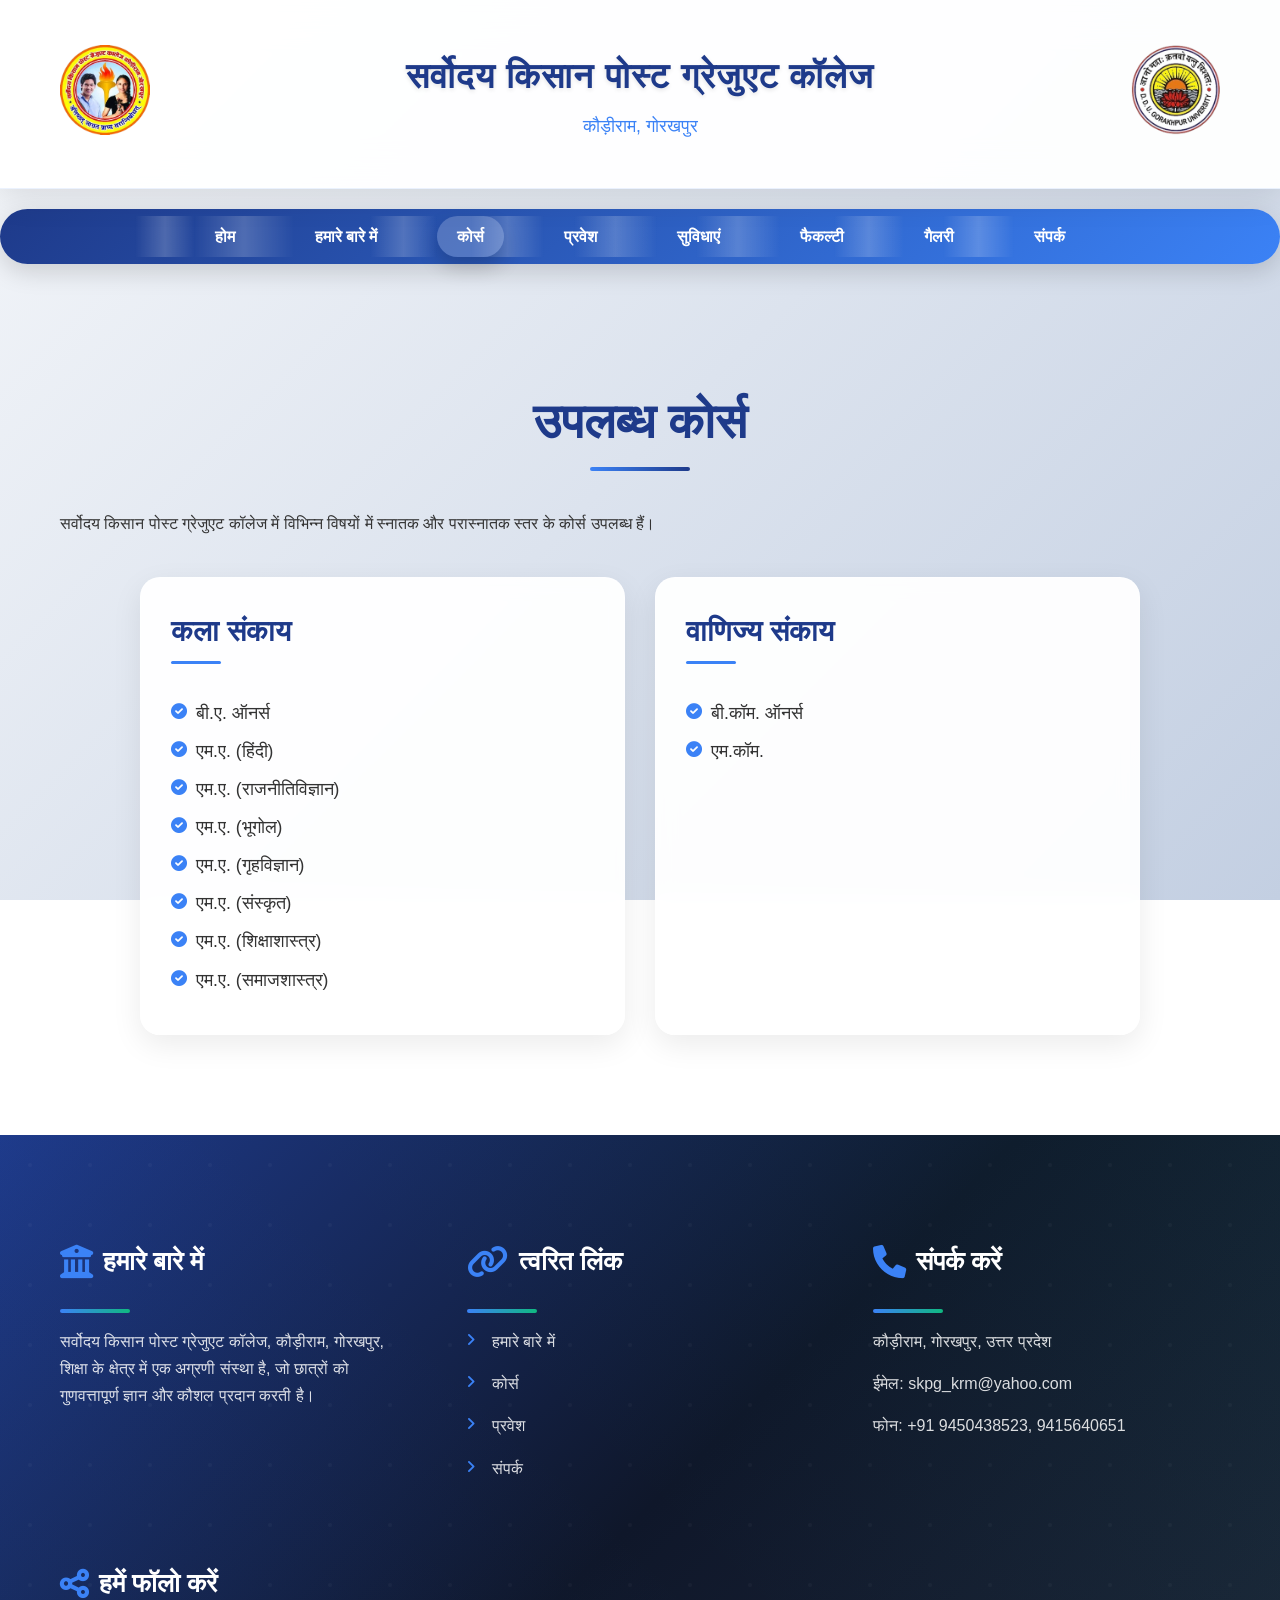
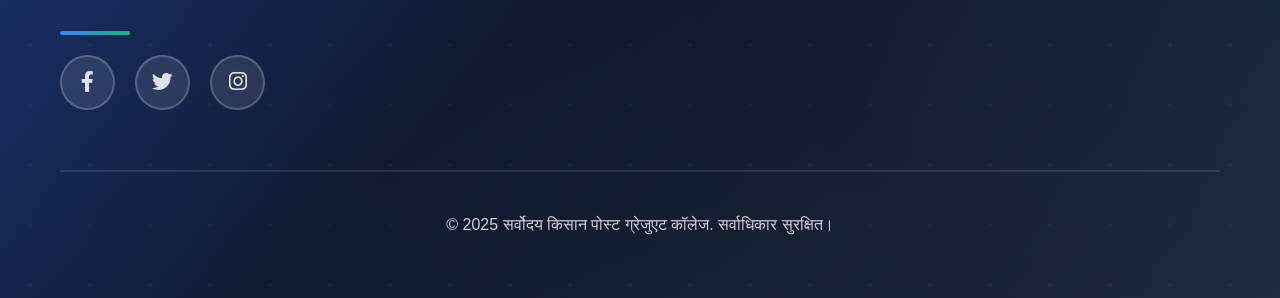
<file: courses.html>
<!doctype html>
<html lang="hi">
  <head>
    <meta charset="UTF-8" />
    <meta name="viewport" content="width=device-width, initial-scale=1.0" />
    <title>कोर्स - सर्वोदय किसान पोस्ट ग्रेजुएट कॉलेज</title>
    <meta
      name="description"
      content="सर्वोदय किसान पोस्ट ग्रेजुएट कॉलेज में उपलब्ध स्नातक और स्नातकोत्तर कोर्स के बारे में जानें। कला, विज्ञान और वाणिज्य संकाय में विभिन्न विषयों की खोज करें।"
    />
    <link rel="stylesheet" href="style.css" />
  </head>
  <body>
    <header class="site-header">
      <div class="container">
        <div class="header-main">
          <div class="header-logo-left">
            <img src="images/logo.png" alt="कॉलेज लोगो" />
          </div>
          <div class="header-center-identity">
            <h1>सर्वोदय किसान पोस्ट ग्रेजुएट कॉलेज</h1>
            <p>कौड़ीराम, गोरखपुर</p>
          </div>
          <div class="header-logo-right">
            <img
              src="images/DDUlogo.png"
              alt="दीनदयाल उपाध्याय गोरखपुर विश्वविद्यालय"
            />
          </div>
        </div>
      </div>
    </header>
    <!-- Moved mobile-nav-toggle and main-navigation outside the site-header -->
    <div class="mobile-nav-toggle">&#9776;</div>
    <nav class="main-navigation">
      <ul>
        <li><a href="index.html">होम</a></li>
        <li><a href="about.html">हमारे बारे में</a></li>
        <li><a href="courses.html" class="active">कोर्स</a></li>
        <li><a href="admissions.html">प्रवेश</a></li>
        <li><a href="facilities.html">सुविधाएं</a></li>
        <li><a href="faculty.html">फैकल्टी</a></li>
        <li><a href="gallery.html">गैलरी</a></li>
        <li><a href="contact.html">संपर्क</a></li>
      </ul>
    </nav>

    <main>
      <section class="container main-content">
        <div class="section">
          <h2>उपलब्ध कोर्स</h2>
          <p>
            सर्वोदय किसान पोस्ट ग्रेजुएट कॉलेज में विभिन्न विषयों में स्नातक और
            परास्नातक स्तर के कोर्स उपलब्ध हैं।
          </p>
          <div class="courses-grid">
            <div class="course-card">
              <h3>कला संकाय</h3>
              <ul>
                <li>बी.ए. ऑनर्स</li>
                <li>एम.ए. (हिंदी)</li>
                <li>एम.ए. (राजनीतिविज्ञान)</li>
                <li>एम.ए. (भूगोल)</li>
                <li>एम.ए. (गृहविज्ञान)</li>
                <li>एम.ए. (संस्कृत)</li>
                <li>एम.ए. (शिक्षाशास्त्र)</li>
                <li>एम.ए. (समाजशास्त्र)</li>
              </ul>
            </div>
           
            <div class="course-card">
              <h3>वाणिज्य संकाय</h3>
              <ul>
                <li>बी.कॉम. ऑनर्स</li>
                <li>एम.कॉम.</li>
              </ul>
            </div>
          </div>
        </div>
      </section>
    </main>

    <footer class="site-footer">
      <div class="container">
        <div class="footer-content">
          <div class="footer-section about-us">
            <h4>हमारे बारे में</h4>
            <p>
              सर्वोदय किसान पोस्ट ग्रेजुएट कॉलेज, कौड़ीराम, गोरखपुर, शिक्षा के
              क्षेत्र में एक अग्रणी संस्था है, जो छात्रों को गुणवत्तापूर्ण ज्ञान
              और कौशल प्रदान करती है।
            </p>
          </div>
          <div class="footer-section quick-links">
            <h4>त्वरित लिंक</h4>
            <ul>
              <li><a href="about.html">हमारे बारे में</a></li>
              <li><a href="courses.html">कोर्स</a></li>
              <li><a href="admissions.html">प्रवेश</a></li>
              <li><a href="contact.html">संपर्क</a></li>
            </ul>
          </div>
          <div class="footer-section contact-info">
            <h4>संपर्क करें</h4>
            <p>कौड़ीराम, गोरखपुर, उत्तर प्रदेश</p>
            <p>ईमेल: skpg_krm@yahoo.com</p>
            <p>फोन: +91 9450438523, 9415640651</p>
          </div>
          <div class="footer-section social-media">
            <h4>हमें फॉलो करें</h4>
            <div class="social-links">
              <a href="https://www.facebook.com/share/17Nhip18vB/"><i class="fab fa-facebook-f"></i></a>
              <a href="#"><i class="fab fa-twitter"></i></a>
              <a href="#"><i class="fab fa-instagram"></i></a>
            </div>
          </div>
        </div>
        <div class="footer-bottom">
          <p>
            &copy; 2025 सर्वोदय किसान पोस्ट ग्रेजुएट कॉलेज. सर्वाधिकार सुरक्षित।
          </p>
        </div>
      </div>
    </footer>

    <script src="script.js"></script>
  </body>
</html>
</file>
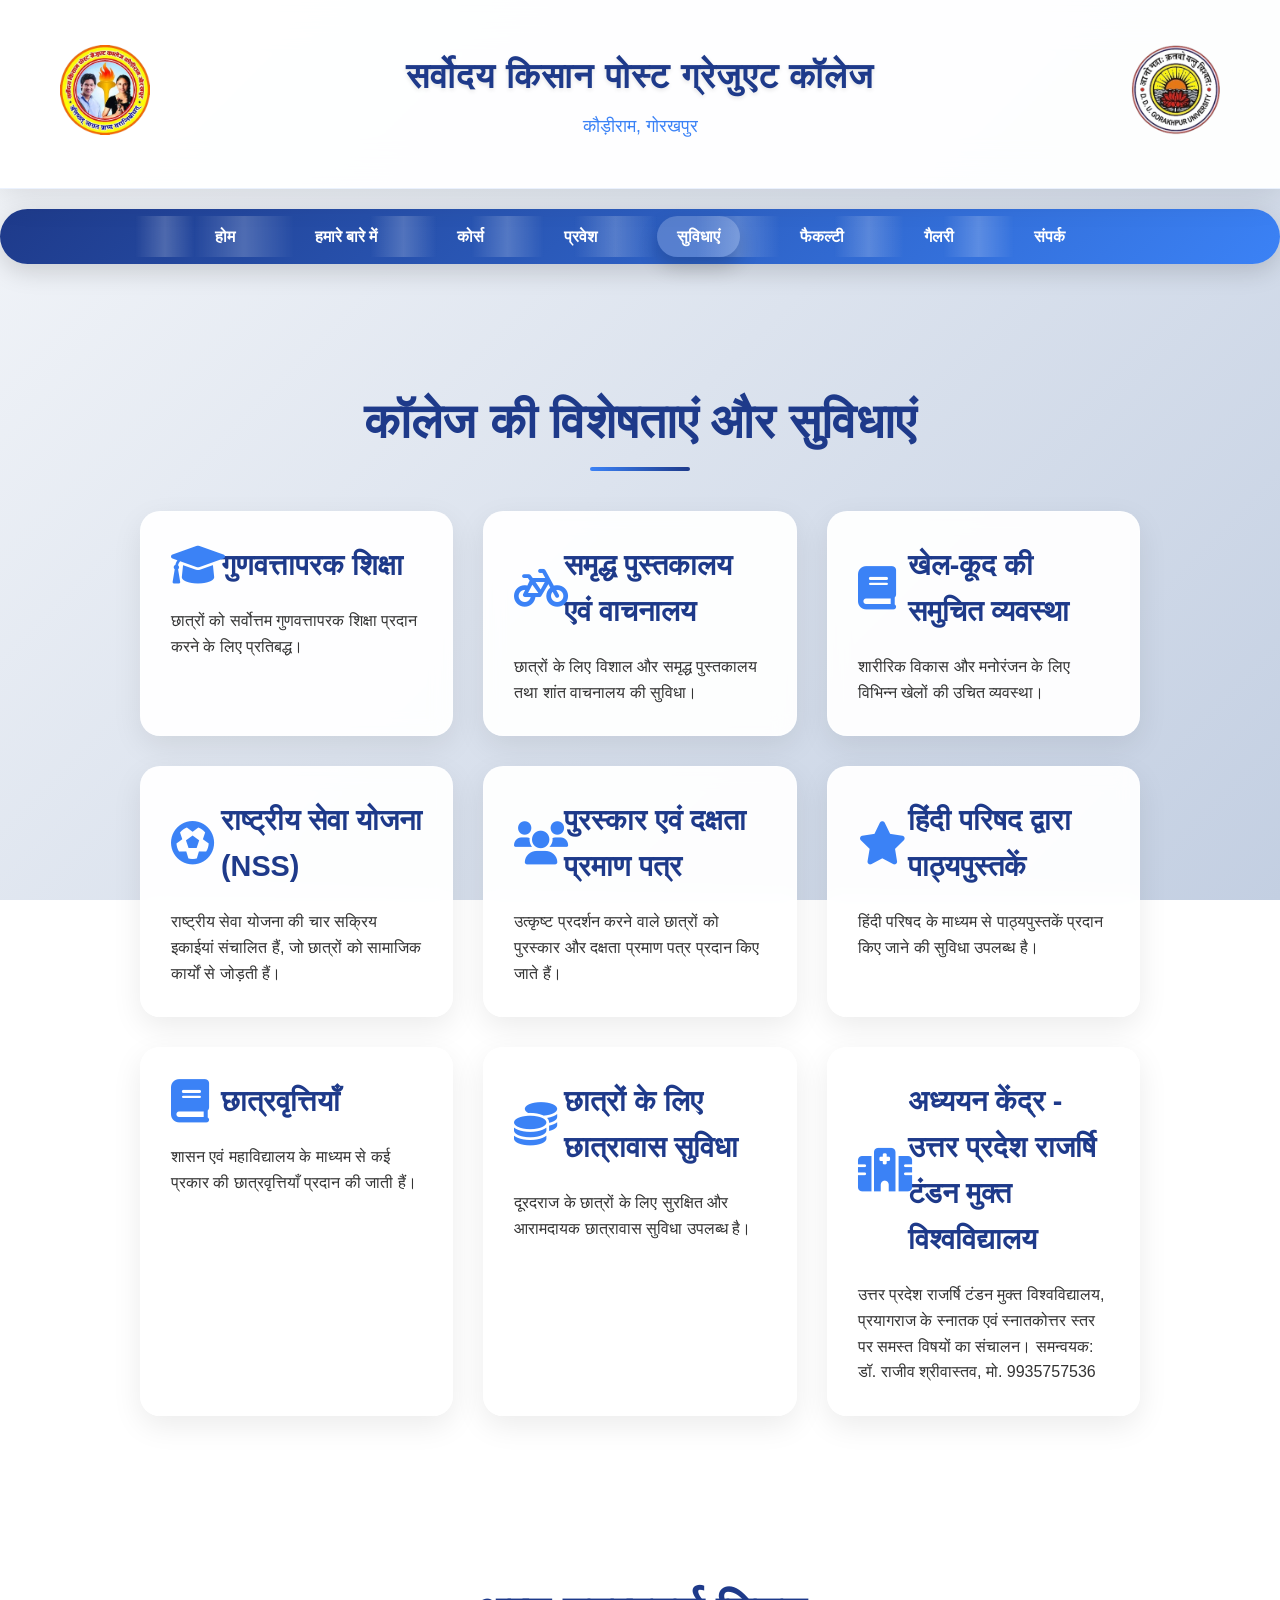
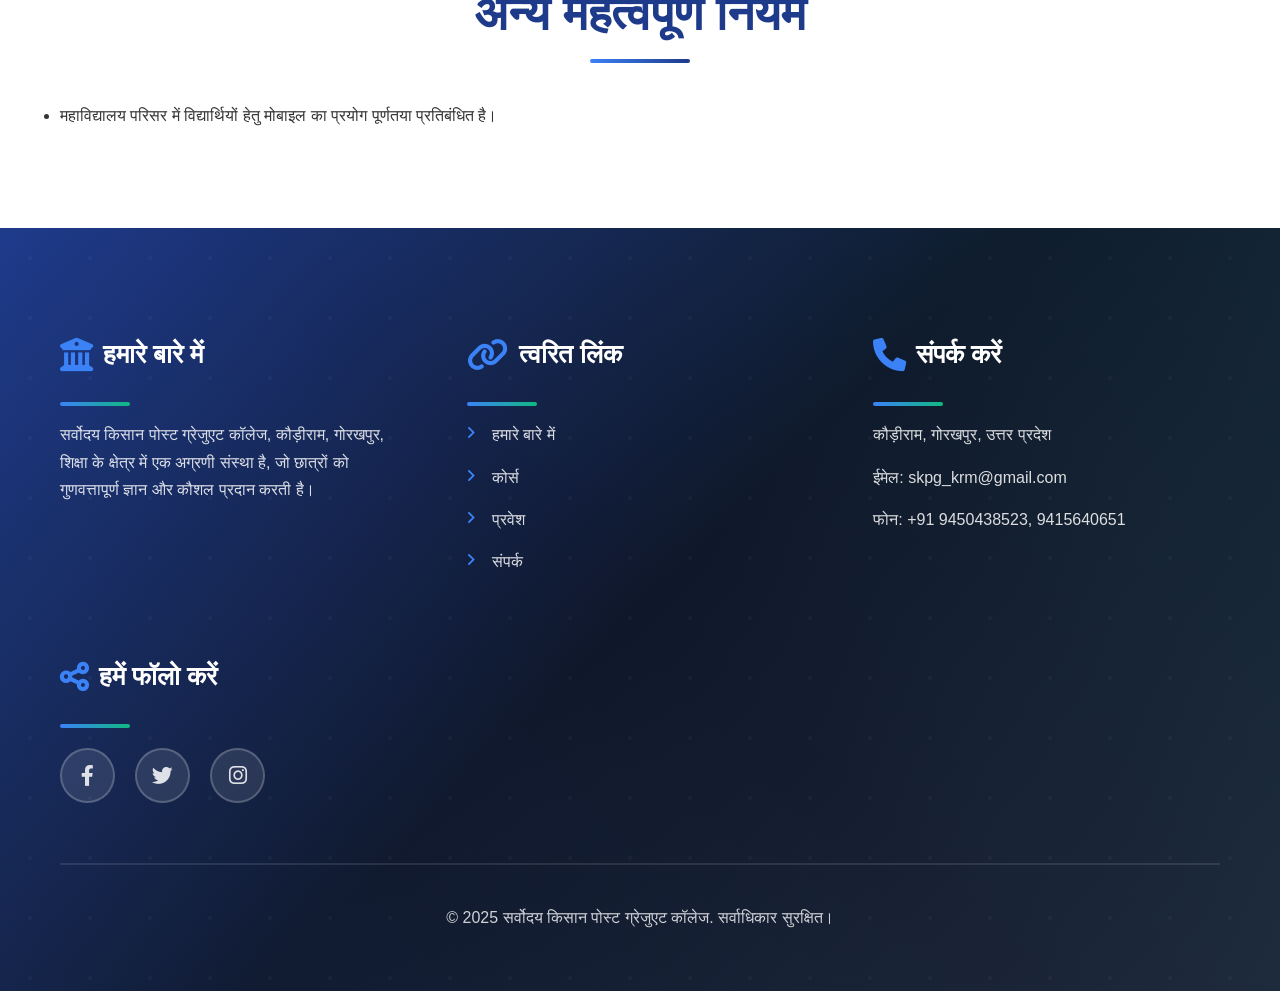
<file: facilities.html>
<!DOCTYPE html>
<html lang="hi">
<head>
    <meta charset="UTF-8">
    <meta name="viewport" content="width=device-width, initial-scale=1.0">
    <title>सुविधाएं - सर्वोदय किसान पोस्ट ग्रेजुएट कॉलेज</title>
    <meta name="description" content="सर्वोदय किसान पोस्ट ग्रेजुएट कॉलेज में उपलब्ध सुविधाओं जैसे गुणवत्तापूर्ण शिक्षा, बस सुविधा, पुस्तकालय, खेल-कूद, एनएसएस, छात्रवृत्तियां और छात्रावास के बारे में जानें।">
    <link rel="stylesheet" href="style.css">
</head>
<body>
    <header class="site-header">
        <div class="container">
            <div class="header-main">
                <div class="header-logo-left">
                    <img src="images/logo.png" alt="कॉलेज लोगो">
                </div>
                <div class="header-center-identity">
                    <h1>सर्वोदय किसान पोस्ट ग्रेजुएट कॉलेज</h1>
                    <p>कौड़ीराम, गोरखपुर</p>
                </div>
                <div class="header-logo-right">
                    <img src="images/DDUlogo.png" alt="दीनदयाल उपाध्याय गोरखपुर विश्वविद्यालय">
                </div>
            </div>
        </div>
    </header>
    <!-- Moved mobile-nav-toggle and main-navigation outside the site-header -->
    <div class="mobile-nav-toggle">&#9776;</div>
    <nav class="main-navigation">
        <ul>
           <li><a href="index.html">होम</a></li>
            <li><a href="about.html">हमारे बारे में</a></li>
            <li><a href="courses.html">कोर्स</a></li>
            <li><a href="admissions.html">प्रवेश</a></li>
            <li><a href="facilities.html" class="active">सुविधाएं</a></li>
            <li><a href="faculty.html">फैकल्टी</a></li>
            <li><a href="gallery.html">गैलरी</a></li>
            <li><a href="contact.html">संपर्क</a></li>
        </ul>
    </nav>

    <main>
        <section class="container main-content">
            <div class="section">
                <h2>कॉलेज की विशेषताएं और सुविधाएं</h2>
                <div class="facilities-section">
                    <div class="facility">
                        <h3>गुणवत्तापरक शिक्षा</h3>
                        <p>छात्रों को सर्वोत्तम गुणवत्तापरक शिक्षा प्रदान करने के लिए प्रतिबद्ध।</p>
                    </div>
                    
                    <div class="facility">
                        <h3>समृद्ध पुस्तकालय एवं वाचनालय</h3>
                        <p>छात्रों के लिए विशाल और समृद्ध पुस्तकालय तथा शांत वाचनालय की सुविधा।</p>
                    </div>
                    <div class="facility">
                        <h3>खेल-कूद की समुचित व्यवस्था</h3>
                        <p>शारीरिक विकास और मनोरंजन के लिए विभिन्न खेलों की उचित व्यवस्था।</p>
                    </div>
                    <div class="facility">
                        <h3>राष्ट्रीय सेवा योजना (NSS)</h3>
                        <p>राष्ट्रीय सेवा योजना की चार सक्रिय इकाईयां संचालित हैं, जो छात्रों को सामाजिक कार्यों से जोड़ती हैं।</p>
                    </div>
                    <div class="facility">
                        <h3>पुरस्कार एवं दक्षता प्रमाण पत्र</h3>
                        <p>उत्कृष्ट प्रदर्शन करने वाले छात्रों को पुरस्कार और दक्षता प्रमाण पत्र प्रदान किए जाते हैं।</p>
                    </div>
                    <div class="facility">
                        <h3>हिंदी परिषद द्वारा पाठ्यपुस्तकें</h3>
                        <p>हिंदी परिषद के माध्यम से पाठ्यपुस्तकें प्रदान किए जाने की सुविधा उपलब्ध है।</p>
                    </div>
                    <div class="facility">
                        <h3>छात्रवृत्तियाँ</h3>
                        <p>शासन एवं महाविद्यालय के माध्यम से कई प्रकार की छात्रवृत्तियाँ प्रदान की जाती हैं।</p>
                    </div>
                    <div class="facility">
                        <h3>छात्रों के लिए छात्रावास सुविधा</h3>
                        <p>दूरदराज के छात्रों के लिए सुरक्षित और आरामदायक छात्रावास सुविधा उपलब्ध है।</p>
                    </div>
                    <div class="facility">
                        <h3>अध्ययन केंद्र - उत्तर प्रदेश राजर्षि टंडन मुक्त विश्वविद्यालय</h3>
                        <p>उत्तर प्रदेश राजर्षि टंडन मुक्त विश्वविद्यालय, प्रयागराज के स्नातक एवं स्नातकोत्तर स्तर पर समस्त विषयों का संचालन। समन्वयक: डॉ. राजीव श्रीवास्तव, मो. 9935757536</p>
                    </div>
                </div>
            </div>
            <div class="section">
                <h2>अन्य महत्वपूर्ण नियम</h2>
                <ul>
                    <li>महाविद्यालय परिसर में विद्यार्थियों हेतु मोबाइल का प्रयोग पूर्णतया प्रतिबंधित है।</li>
                </ul>
            </div>
        </section>
    </main>

    <footer class="site-footer">
        <div class="container">
            <div class="footer-content">
                <div class="footer-section about-us">
                    <h4>हमारे बारे में</h4>
                    <p>सर्वोदय किसान पोस्ट ग्रेजुएट कॉलेज, कौड़ीराम, गोरखपुर, शिक्षा के क्षेत्र में एक अग्रणी संस्था है, जो छात्रों को गुणवत्तापूर्ण ज्ञान और कौशल प्रदान करती है।</p>
                </div>
                <div class="footer-section quick-links">
                    <h4>त्वरित लिंक</h4>
                    <ul>
                        <li><a href="about.html">हमारे बारे में</a></li>
                        <li><a href="courses.html">कोर्स</a></li>
                        <li><a href="admissions.html">प्रवेश</a></li>
                        <li><a href="contact.html">संपर्क</a></li>
                    </ul>
                </div>
                <div class="footer-section contact-info">
                    <h4>संपर्क करें</h4>
                    <p>कौड़ीराम, गोरखपुर, उत्तर प्रदेश</p>
                    <p>ईमेल: skpg_krm@gmail.com</p>
                    <p>फोन: +91 9450438523, 9415640651</p>
                </div>
                <div class="footer-section social-media">
                    <h4>हमें फॉलो करें</h4>
                    <div class="social-links">
                        <a href="https://www.facebook.com/share/17Nhip18vB/"><i class="fab fa-facebook-f"></i></a>
                        <a href="#"><i class="fab fa-twitter"></i></a>
                        <a href="#"><i class="fab fa-instagram"></i></a>
                    </div>
                </div>
            </div>
            <div class="footer-bottom">
                <p>&copy; 2025 सर्वोदय किसान पोस्ट ग्रेजुएट कॉलेज. सर्वाधिकार सुरक्षित।</p>
            </div>
        </div>
    </footer>


    <script src="script.js"></script>
</body>
</html>
</file>
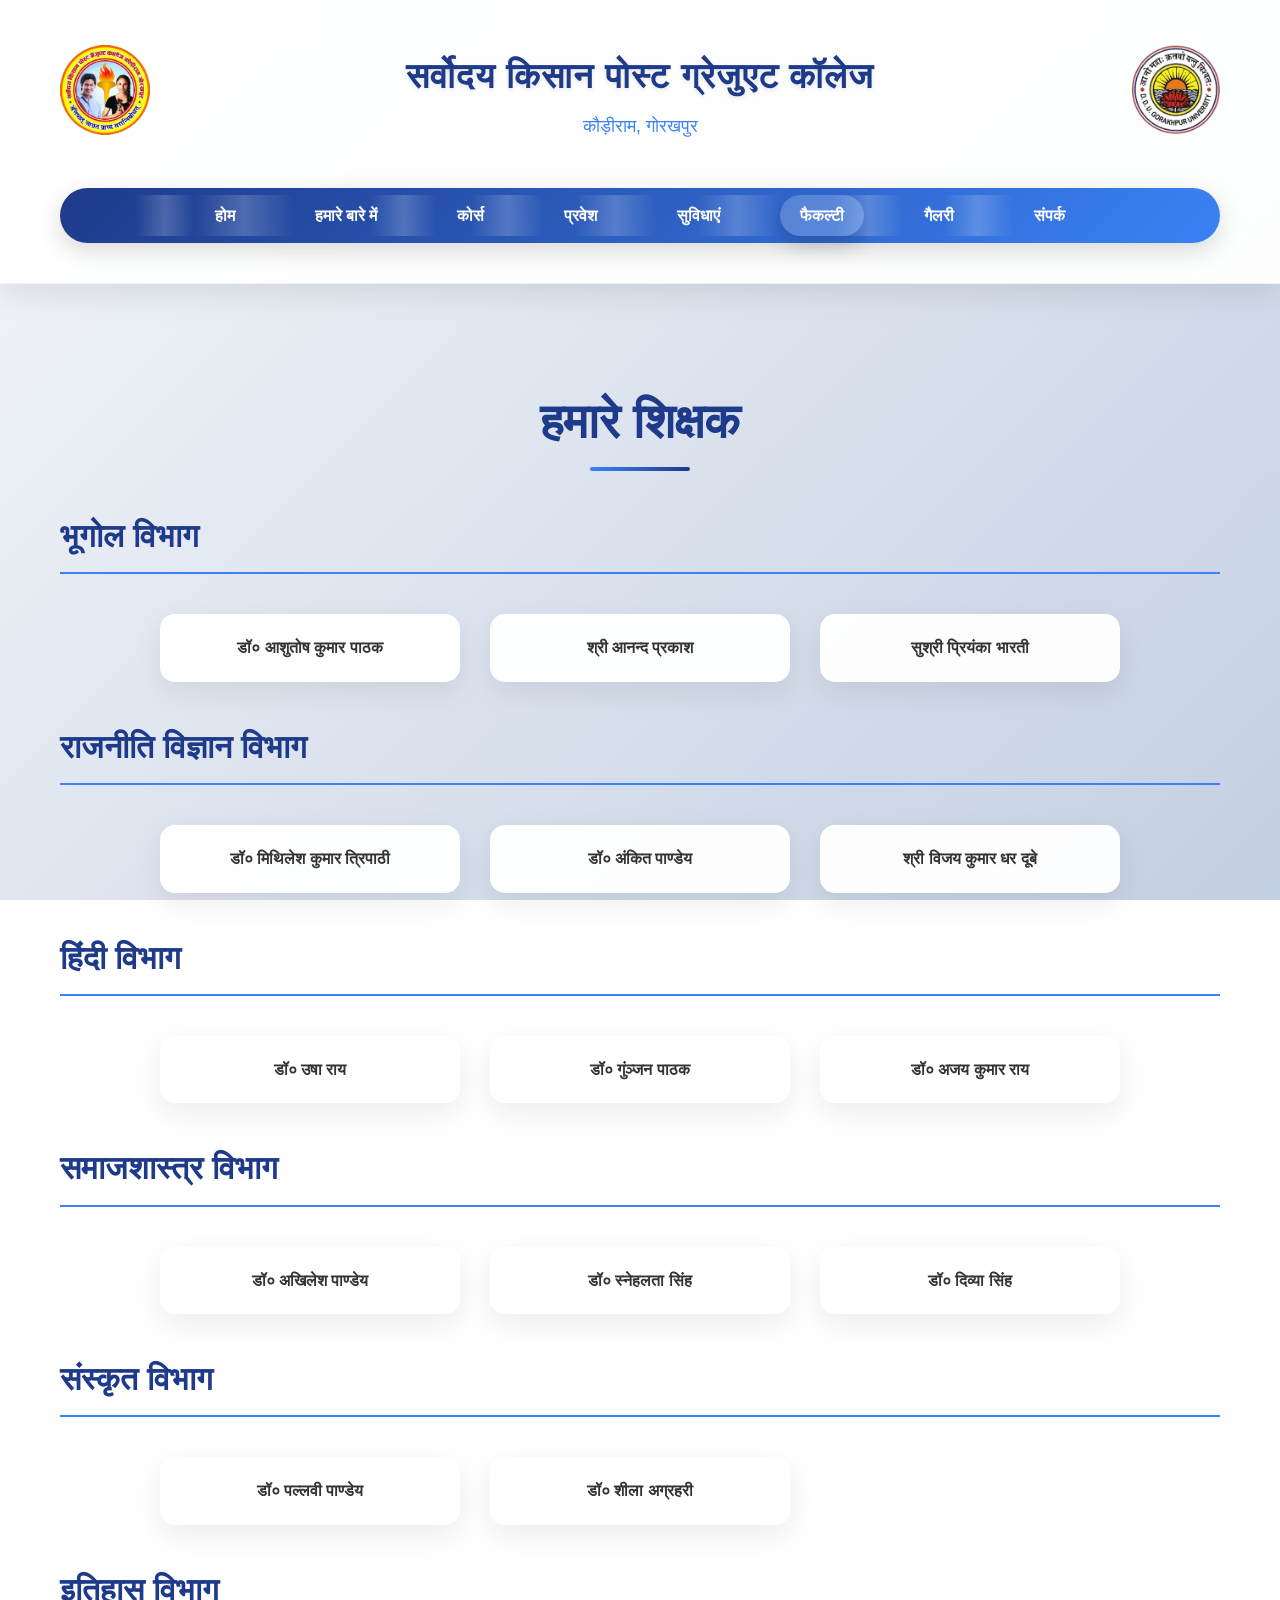
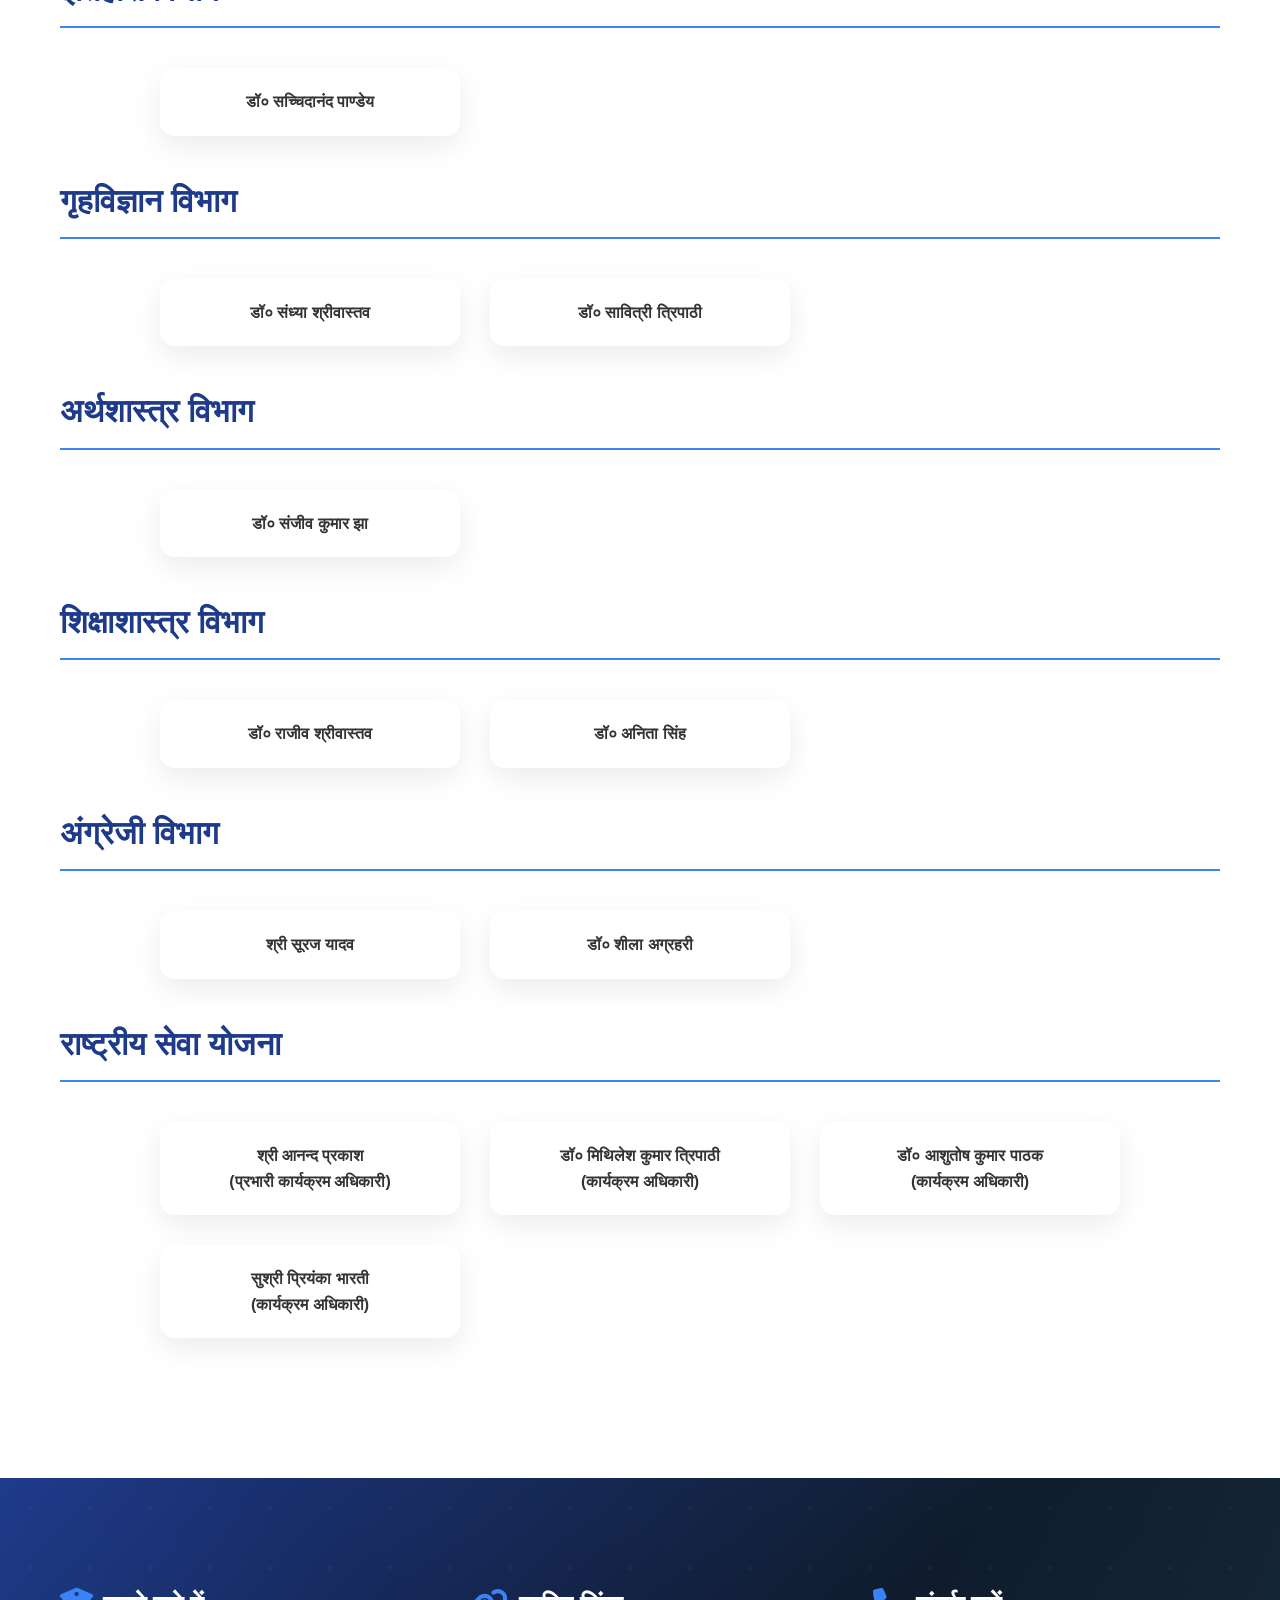
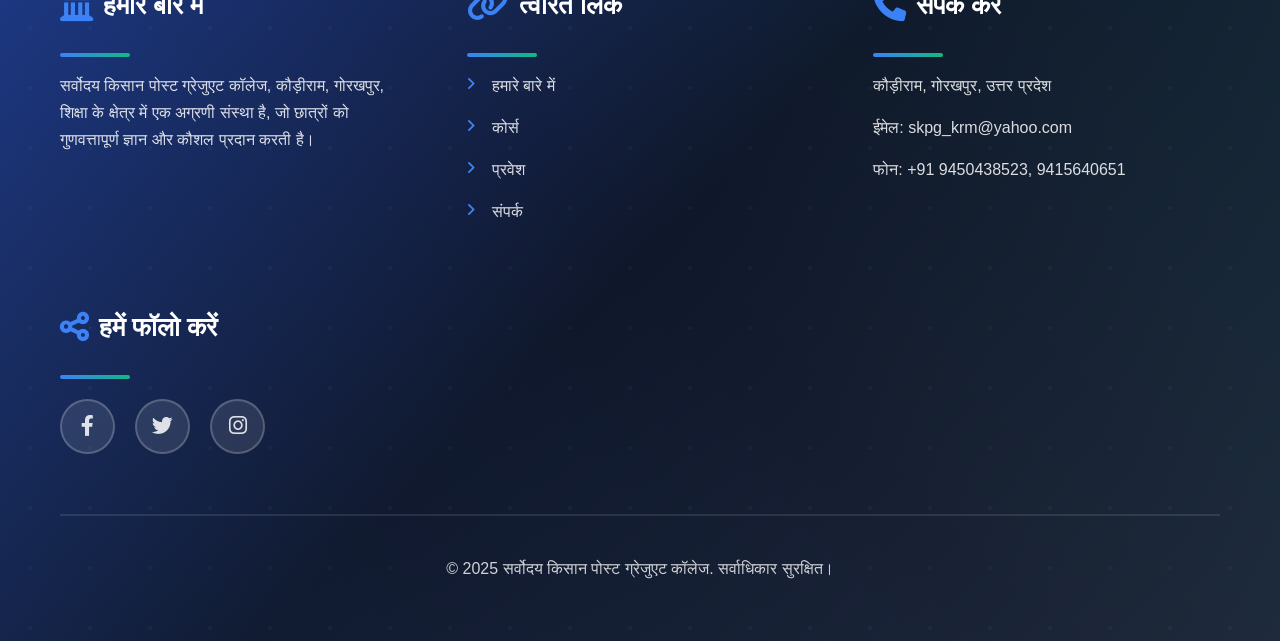
<file: faculty.html>
<!doctype html>
<html lang="hi">
  <head>
    <meta charset="UTF-8" />
    <meta name="viewport" content="width=device-width, initial-scale=1" />
    <title>फैकल्टी - सर्वोदय किसान पोस्ट ग्रेजुएट कॉलेज</title>
    <meta
      name="description"
      content="सर्वोदय किसान पोस्ट ग्रेजुएट कॉलेज के संकाय सदस्यों, विभिन्न प्रकोष्ठों के प्रभारियों और अकादमिक स्टाफ के बारे में जानें।"
    />
    <link rel="stylesheet" href="style.css" />
  </head>
  <body>
    <header class="site-header">
      <div class="container">
        <div class="header-main">
          <div class="header-logo-left">
            <img src="images/logo.png" alt="कॉलेज लोगो" />
          </div>
          <div class="header-center-identity">
            <h1>सर्वोदय किसान पोस्ट ग्रेजुएट कॉलेज</h1>
            <p>कौड़ीराम, गोरखपुर</p>
          </div>
          <div class="mobile-nav-toggle">&#9776;</div>
          <!-- MOVED HERE -->
          <div class="header-logo-right">
            <!-- MOVED AFTER TOGGLE FOR MOBILE ORDERING -->
            <img
              src="images/DDUlogo.png"
              alt="दीनदयाल उपाध्याय गोरखपुर विश्वविद्यालय"
            />
          </div>
        </div>
        <nav class="main-navigation">
          <ul>
            <li><a href="index.html">होम</a></li>
            <li><a href="about.html">हमारे बारे में</a></li>
            <li><a href="courses.html">कोर्स</a></li>
            <li><a href="admissions.html">प्रवेश</a></li>
            <li><a href="facilities.html">सुविधाएं</a></li>
            <li><a href="faculty.html" class="active">फैकल्टी</a></li>
            <li><a href="gallery.html">गैलरी</a></li>
            <li><a href="contact.html">संपर्क</a></li>
          </ul>
        </nav>
      </div>
    </header>

    <main>
      <section class="container main-content">
        <div class="section">
          <h2>हमारे शिक्षक</h2>
          <div class="department-section">
            <h3>भूगोल विभाग</h3>
            <div class="people-grid">
              <div class="person">
                <h4>डॉ० आशुतोष कुमार पाठक</h4>
              </div>
              <div class="person">
                <h4>श्री आनन्द प्रकाश</h4>
              </div>
              <div class="person">
                <h4>सुश्री प्रियंका भारती</h4>
              </div>
            </div>
          </div>
          <div class="department-section">
            <h3>राजनीति विज्ञान विभाग</h3>
            <div class="people-grid">
              <div class="person">
                <h4>डॉ० मिथिलेश कुमार त्रिपाठी</h4>
              </div>
              <div class="person">
                <h4>डॉ० अंकित पाण्डेय</h4>
              </div>
              <div class="person">
                <h4>श्री विजय कुमार धर दूबे</h4>
              </div>
            </div>
          </div>
          <div class="department-section">
            <h3>हिंदी विभाग</h3>
            <div class="people-grid">
              <div class="person">
                <h4>डॉ० उषा राय</h4>
              </div>
              <div class="person">
                <h4>डॉ० गुंञ्जन पाठक</h4>
              </div>
              <div class="person">
                <h4>डॉ० अजय कुमार राय</h4>
              </div>
            </div>
          </div>
          <div class="department-section">
            <h3>समाजशास्त्र विभाग</h3>
            <div class="people-grid">
              <div class="person">
                <h4>डॉ० अखिलेश पाण्डेय</h4>
              </div>
              <div class="person">
                <h4>डॉ० स्नेहलता सिंह</h4>
              </div>
              <div class="person">
                <h4>डॉ० दिव्या सिंह</h4>
              </div>
            </div>
          </div>
          <div class="department-section">
            <h3>संस्कृत विभाग</h3>
            <div class="people-grid">
              <div class="person">
                <h4>डॉ० पल्लवी पाण्डेय</h4>
              </div>
              <div class="person">
                <h4>डॉ० शीला अग्रहरी</h4>
              </div>
            </div>
          </div>
          <div class="department-section">
            <h3>इतिहास विभाग</h3>
            <div class="people-grid">
              <div class="person">
                <h4>डॉ० सच्चिदानंद पाण्डेय</h4>
              </div>
            </div>
          </div>
          <div class="department-section">
            <h3>गृहविज्ञान विभाग</h3>
            <div class="people-grid">
              <div class="person">
                <h4>डॉ० संध्या श्रीवास्तव</h4>
              </div>
              <div class="person">
                <h4>डॉ० सावित्री त्रिपाठी</h4>
              </div>
            </div>
          </div>
          <div class="department-section">
            <h3>अर्थशास्त्र विभाग</h3>
            <div class="people-grid">
              <div class="person">
                <h4>डॉ० संजीव कुमार झा</h4>
              </div>
            </div>
          </div>
          <div class="department-section">
            <h3>शिक्षाशास्त्र विभाग</h3>
            <div class="people-grid">
              <div class="person">
                <h4>डॉ० राजीव श्रीवास्तव</h4>
              </div>
              <div class="person">
                <h4>डॉ० अनिता सिंह</h4>
              </div>
            </div>
          </div>
          <div class="department-section">
            <h3>अंग्रेजी विभाग</h3>
            <div class="people-grid">
              <div class="person">
                <h4>श्री सूरज यादव</h4>
              </div>
              <div class="person">
                <h4>डॉ० शीला अग्रहरी</h4>
              </div>
            </div>
          </div>
          <div class="department-section">
            <h3>राष्ट्रीय सेवा योजना</h3>
            <div class="people-grid">
              <div class="person">
                <h4>श्री आनन्द प्रकाश</h4>
                <strong>(प्रभारी कार्यक्रम अधिकारी)</strong>
              </div>
              <div class="person">
                <h4>डॉ० मिथिलेश कुमार त्रिपाठी</h4>
                <strong>(कार्यक्रम अधिकारी)</strong>
              </div>
              <div class="person">
                <h4>डॉ० आशुतोष कुमार पाठक</h4>
                <strong>(कार्यक्रम अधिकारी)</strong>
              </div>
              <div class="person">
                <h4>सुश्री प्रियंका भारती</h4>
                <strong>(कार्यक्रम अधिकारी)</strong>
              </div>
            </div>
          </div>
        </div>
      </section>
    </main>

    <footer class="site-footer">
      <div class="container">
        <div class="footer-content">
          <div class="footer-section about-us">
            <h4>हमारे बारे में</h4>
            <p>
              सर्वोदय किसान पोस्ट ग्रेजुएट कॉलेज, कौड़ीराम, गोरखपुर, शिक्षा के
              क्षेत्र में एक अग्रणी संस्था है, जो छात्रों को गुणवत्तापूर्ण ज्ञान
              और कौशल प्रदान करती है।
            </p>
          </div>
          <div class="footer-section quick-links">
            <h4>त्वरित लिंक</h4>
            <ul>
              <li><a href="about.html">हमारे बारे में</a></li>
              <li><a href="courses.html">कोर्स</a></li>
              <li><a href="admissions.html">प्रवेश</a></li>
              <li><a href="contact.html">संपर्क</a></li>
            </ul>
          </div>
          <div class="footer-section contact-info">
            <h4>संपर्क करें</h4>
            <p>कौड़ीराम, गोरखपुर, उत्तर प्रदेश</p>
            <p>ईमेल: skpg_krm@yahoo.com</p>
            <p>फोन: +91 9450438523, 9415640651</p>
          </div>
          <div class="footer-section social-media">
            <h4>हमें फॉलो करें</h4>
            <div class="social-links">
              <a href="https://www.facebook.com/share/17Nhip18vB/"><i class="fab fa-facebook-f"></i></a>
              <a href="#"><i class="fab fa-twitter"></i></a>
              <a href="#"><i class="fab fa-instagram"></i></a>
            </div>
          </div>
        </div>
        <div class="footer-bottom">
          <p>
            &copy; 2025 सर्वोदय किसान पोस्ट ग्रेजुएट कॉलेज. सर्वाधिकार सुरक्षित।
          </p>
        </div>
      </div>
    </footer>

    <script src="script.js"></script>
  </body>
</html>
</file>
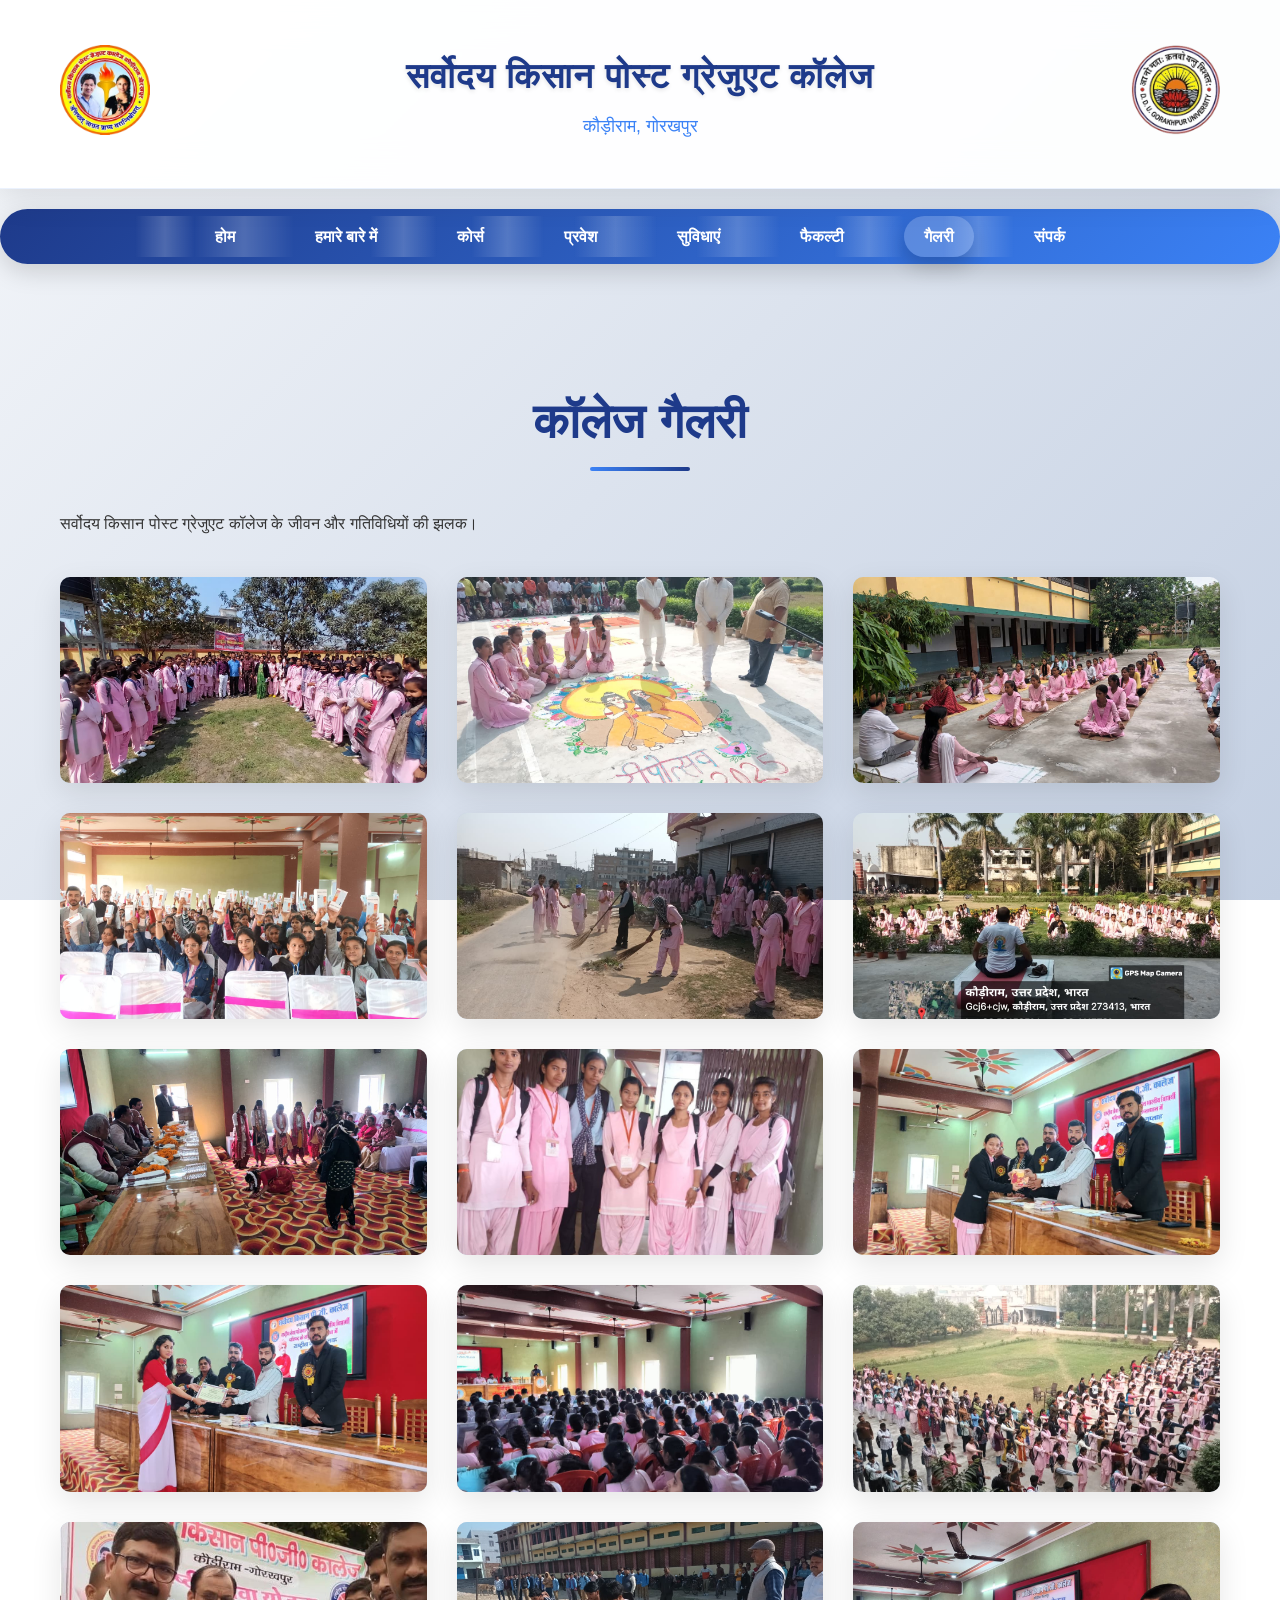
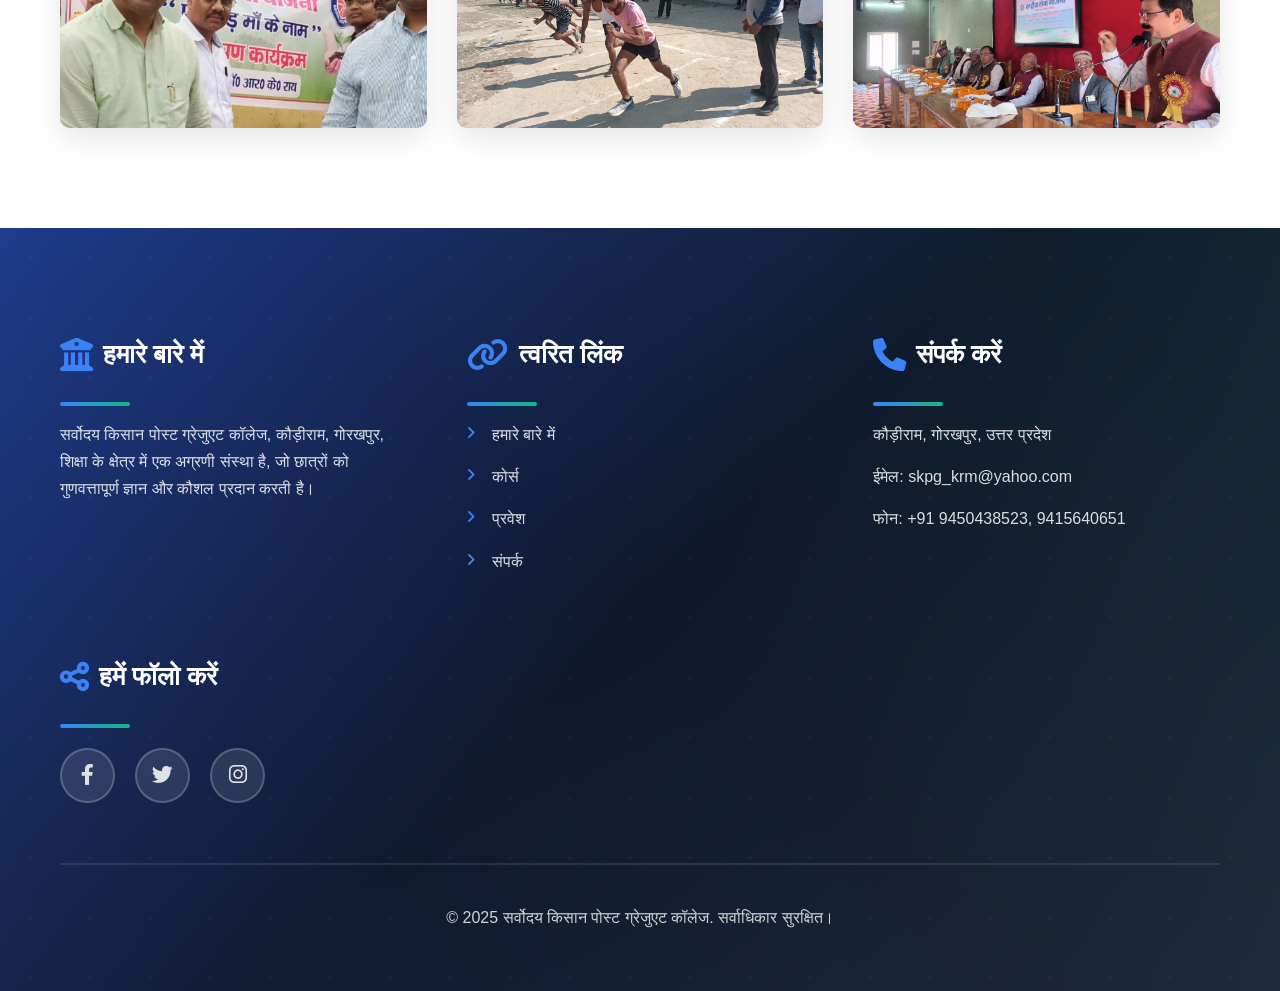
<file: gallery.html>
<!doctype html>
<html lang="hi">
  <head>
    <meta charset="UTF-8" />
    <meta name="viewport" content="width=device-width, initial-scale=1.0" />
    <title>गैलरी - सर्वोदय किसान पोस्ट ग्रेजुएट कॉलेज</title>
    <meta
      name="description"
      content="सर्वोदय किसान पोस्ट ग्रेजुएट कॉलेज की फोटो गैलरी देखें। कॉलेज के परिसर, छात्र गतिविधियों, कार्यक्रमों और सुविधाओं की तस्वीरें ब्राउज़ करें।"
    />
    <link rel="stylesheet" href="style.css" />
  </head>
  <body>
    <header class="site-header">
      <div class="container">
        <div class="header-main">
          <div class="header-logo-left">
            <img src="images/logo.png" alt="कॉलेज लोगो" />
          </div>
          <div class="header-center-identity">
            <h1>सर्वोदय किसान पोस्ट ग्रेजुएट कॉलेज</h1>
            <p>कौड़ीराम, गोरखपुर</p>
          </div>
          <div class="header-logo-right">
            <img
              src="images/DDUlogo.png"
              alt="दीनदयाल उपाध्याय गोरखपुर विश्वविद्यालय"
            />
          </div>
        </div>
      </div>
    </header>
    <!-- Moved mobile-nav-toggle and main-navigation outside the site-header -->
    <div class="mobile-nav-toggle">&#9776;</div>
    <nav class="main-navigation">
      <ul>
        <li><a href="index.html">होम</a></li>
        <li><a href="about.html">हमारे बारे में</a></li>
        <li><a href="courses.html">कोर्स</a></li>
        <li><a href="admissions.html">प्रवेश</a></li>
        <li><a href="facilities.html">सुविधाएं</a></li>
        <li><a href="faculty.html">फैकल्टी</a></li>
        <li><a href="gallery.html" class="active">गैलरी</a></li>
        <li><a href="contact.html">संपर्क</a></li>
      </ul>
    </nav>

    <main>
      <section class="container main-content">
        <div class="section gallery-section">
          <h2>कॉलेज गैलरी</h2>
          <p>
            सर्वोदय किसान पोस्ट ग्रेजुएट कॉलेज के जीवन और गतिविधियों की झलक।
          </p>
          <div class="gallery-grid">
            <div class="gallery-item">
              <img src="images/gallery/1.jpg" alt="कॉलेज गैलरी छवि 1" loading="lazy" />
            </div>
            <div class="gallery-item">
              <img src="images/gallery/2.jpg" alt="कॉलेज गैलरी छवि 2" loading="lazy" />
            </div>
            <div class="gallery-item">
              <img src="images/gallery/3.jpg" alt="कॉलेज गैलरी छवि 3" loading="lazy" />
            </div>
            <div class="gallery-item">
              <img src="images/gallery/4.jpg" alt="कॉलेज गैलरी छवि 4" loading="lazy" />
            </div>
            <div class="gallery-item">
              <img src="images/gallery/5.jpg" alt="कॉलेज गैलरी छवि 5" loading="lazy" />
            </div>
            <div class="gallery-item">
              <img src="images/gallery/6.jpg" alt="कॉलेज गैलरी छवि 6" loading="lazy" />
            </div>
            <div class="gallery-item">
              <img src="images/gallery/7.jpg" alt="कॉलेज गैलरी छवि 7" loading="lazy" />
            </div>
            <div class="gallery-item">
              <img src="images/gallery/8.jpg" alt="कॉलेज गैलरी छवि 8" loading="lazy" />
            </div>
            <div class="gallery-item">
              <img src="images/gallery/9.jpg" alt="कॉलेज गैलरी छवि 9" loading="lazy" />
            </div>
            <div class="gallery-item">
              <img src="images/gallery/10.jpg" alt="कॉलेज गैलरी छवि 10" loading="lazy" />
            </div>
            <div class="gallery-item">
              <img src="images/gallery/11.jpg" alt="कॉलेज गैलरी छवि 11" loading="lazy" />
            </div>
            <div class="gallery-item">
              <img src="images/gallery/12.jpg" alt="कॉलेज गैलरी छवि 12" loading="lazy" />
            </div>
            <div class="gallery-item">
              <img src="images/gallery/13.jpg" alt="कॉलेज गैलरी छवि 13" loading="lazy" />
            </div>
            <div class="gallery-item">
              <img src="images/gallery/14.jpg" alt="कॉलेज गैलरी छवि 14" loading="lazy" />
            </div>
            <div class="gallery-item">
              <img src="images/gallery/15.jpg" alt="कॉलेज गैलरी छवि 15" loading="lazy" />
            </div>
          </div>
        </div>
      </section>
    </main>

    <footer class="site-footer">
      <div class="container">
        <div class="footer-content">
          <div class="footer-section about-us">
            <h4>हमारे बारे में</h4>
            <p>
              सर्वोदय किसान पोस्ट ग्रेजुएट कॉलेज, कौड़ीराम, गोरखपुर, शिक्षा के
              क्षेत्र में एक अग्रणी संस्था है, जो छात्रों को गुणवत्तापूर्ण ज्ञान
              और कौशल प्रदान करती है।
            </p>
          </div>
          <div class="footer-section quick-links">
            <h4>त्वरित लिंक</h4>
            <ul>
              <li><a href="about.html">हमारे बारे में</a></li>
              <li><a href="courses.html">कोर्स</a></li>
              <li><a href="admissions.html">प्रवेश</a></li>
              <li><a href="contact.html">संपर्क</a></li>
            </ul>
          </div>
          <div class="footer-section contact-info">
            <h4>संपर्क करें</h4>
            <p>कौड़ीराम, गोरखपुर, उत्तर प्रदेश</p>
            <p>ईमेल: skpg_krm@yahoo.com</p>
            <p>फोन: +91 9450438523, 9415640651</p>
          </div>
          <div class="footer-section social-media">
            <h4>हमें फॉलो करें</h4>
            <div class="social-links">
              <a href="https://www.facebook.com/share/17Nhip18vB/"><i class="fab fa-facebook-f"></i></a>
              <a href="#"><i class="fab fa-twitter"></i></a>
              <a href="#"><i class="fab fa-instagram"></i></a>
            </div>
          </div>
        </div>
        <div class="footer-bottom">
          <p>
            &copy; 2025 सर्वोदय किसान पोस्ट ग्रेजुएट कॉलेज. सर्वाधिकार सुरक्षित।
          </p>
        </div>
      </div>
    </footer>

    <script src="script.js"></script>
  </body>
</html>
</file>
<file: style.css>
/* Font Awesome Icons */
@import url("https://cdnjs.cloudflare.com/ajax/libs/font-awesome/6.0.0/css/all.min.css");

/* Professional College Website Styles with 3D Effects */

/* Reset and Base Styles */
* {
  margin: 0;
  padding: 0;
  box-sizing: border-box;
}

.container{
  padding: 20px;
  max-width: 1200px;
  margin: auto;
}

:root {
  --primary-color: #1e3a8a; /* Dark Blue */
  --secondary-color: #3b82f6; /* Lighter Blue */
  --accent-color: #e74c3c; /* Red for buttons/highlights */
  --text-color: #333;
  --light-text-color: #fff;
  --background-light: #f5f7fa;
  --background-dark: #c3cfe2;
  --glass-light: rgba(255, 255, 255, 0.95);
  --glass-dark: rgba(255, 255, 255, 0.1);
}

body {
  font-family: "Segoe UI", Tahoma, Geneva, Verdana, sans-serif;
  line-height: 1.6;
  color: var(--text-color);
  background: linear-gradient(
    135deg,
    var(--background-light) 0%,
    var(--background-dark) 100%
  );
  background-attachment: fixed;
  background-size: cover; /* Ensure background covers the entire body */
  min-height: 100vh; /* Ensure body takes at least full viewport height */
  overflow-x: hidden;
}

/* Overlay for when menu is open - FIXED */
body.nav-open::before {
  content: "";
  position: fixed;
  top: 0;
  left: 0;
  right: 0;
  bottom: 0;
  background: rgba(0, 0, 0, 0.5);
  z-index: 9997;
  pointer-events: none; /* Allow clicks on overlay to close menu */
}

/* Header Styles - Professional with Glassmorphism */
.site-header {
  background: rgba(255, 255, 255, 0.95);
  backdrop-filter: blur(20px);
  -webkit-backdrop-filter: blur(20px);
  box-shadow: 0 8px 32px rgba(0, 0, 0, 0.1);
  position: sticky;
  top: 0;
  z-index: 1020; /* Increased z-index */
  border-bottom: 1px solid rgba(59, 130, 246, 0.1);
  transform: translateY(0);
  transition: transform 0.3s ease-in-out;
}

.site-header.scrolled-down {
  transform: translateY(-100%);
}

.header-main {
  display: flex;
  align-items: center;
  justify-content: space-between;
  padding: 25px 0;
  gap: 20px;
}

.header-logo-left img {
  height: 90px;
  width: auto;
  transition: all 0.4s ease;
  transform: translateZ(0);
}

.header-logo-left img:hover {
  transform: scale(1.05) rotateY(5deg);
  filter: drop-shadow(0 10px 20px rgba(0, 0, 0, 0.2));
}

.header-logo-right {
  display: block;
  transform: translateZ(0);
}

.header-logo-right img {
  height: 90px;
  width: auto;
  transition: all 0.4s ease;
  transform: translateZ(0);
}

.header-logo-right img:hover {
  transform: scale(1.05) rotateY(-5deg);
  filter: drop-shadow(0 10px 20px rgba(0, 0, 0, 0.2));
}

.header-center-identity h1 {
  font-size: 2.2rem;
  color: #1e3a8a;
  text-align: center;
  margin-bottom: 8px;
  text-shadow: 0 2px 4px rgba(0, 0, 0, 0.1);
  font-weight: 700;
  letter-spacing: 1px;
}

.header-center-identity p {
  font-size: 1.1rem;
  color: #3b82f6;
  text-align: center;
  font-weight: 500;
}

/* Navigation Styles - Professional with 3D Effects */
.main-navigation {
  /* Desktop styles */
  display: block; /* Ensure it's visible on desktop */
  width: auto; /* Allow it to take natural width */
  position: static; /* Reset position for desktop */
  z-index: auto; /* Reset z-index for desktop */
  visibility: visible; /* Ensure visible on desktop */
  opacity: 1; /* Ensure visible on desktop */
  transform: translateX(0); /* Reset transform for desktop */
  transition: none; /* No transition on desktop */
}

.main-navigation ul {
  list-style: none;
  display: flex; /* Ensure horizontal layout for desktop */
  justify-content: center;
  background: linear-gradient(135deg, #1e3a8a 0%, #3b82f6 100%);
  padding: 15px 0;
  border-radius: 50px;
  margin: 20px 0;
  box-shadow: 0 8px 25px rgba(0, 0, 0, 0.15);
  transform: translateZ(0);
}

.main-navigation li {
  margin: 0 20px;
  position: relative;
}

.main-navigation a {
  color: #fff;
  text-decoration: none;
  font-weight: 600;
  padding: 12px 20px;
  transition: all 0.4s ease;
  border-radius: 25px;
  position: relative;
  overflow: hidden;
  transform: translateZ(0);
  will-change: transform, opacity;
  /* keep full-width touch targets on mobile */
  -webkit-font-smoothing: antialiased;
}

.main-navigation a::before {
  content: "";
  position: absolute;
  top: 0;
  left: 0; /* keep anchored */
  width: 100%;
  height: 100%;
  background: linear-gradient(
    90deg,
    transparent,
    rgba(255, 255, 255, 0.2),
    transparent
  );
  transform: translateX(-100%); /* GPU-friendly */
  transition: transform 0.45s cubic-bezier(.2,.9,.2,1);
  will-change: transform;
  pointer-events: none;
  z-index: 0;
}

.main-navigation a:hover::before {
  transform: translateX(100%); /* slide via transform not left */
}

/* ensure hover lift uses translate3d for GPU */
@media (hover: hover) {
  .main-navigation a:hover,
  .main-navigation a.active {
    background: rgba(255, 255, 255, 0.2);
    transform: translate3d(0, -3px, 0) scale(1.03);
    box-shadow: 0 10px 20px rgba(0, 0, 0, 0.18);
  }
}

/* Mobile Navigation Toggle */
.mobile-nav-toggle {
  display: none; /* Hidden by default */
  font-size: 1.5rem;
  cursor: pointer;
  color: #1e3a8a;
  z-index: 9999; /* Highest z-index */
  position: fixed; /* Stays in place */
  top: 20px;
  right: 20px;
  background: rgba(255, 255, 255, 0.8);
  padding: 8px 12px;
  border-radius: 8px;
  box-shadow: 0 4px 10px rgba(0, 0, 0, 0.1);
  transition: background 0.3s ease;
}

.mobile-nav-toggle:hover {
  background: rgba(255, 255, 255, 1);
}

/* Hero Section with 3D Effects */
.hero-section {
  position: relative;
  height: 70vh;
  overflow: hidden;
  /* background handled by slideshow */
  transform: translateZ(0);
}

.hero-slideshow {
  position: absolute;
  top: 0;
  left: 0;
  width: 100%;
  height: 100%;
  z-index: 1; /* Below hero-content */
}

.hero-slide {
  position: absolute;
  top: 0;
  left: 0;
  width: 100%;
  height: 100%;
  background-size: cover;
  background-position: center;
  opacity: 0;
  transition: opacity 0.5s ease-in-out;
}

.hero-slide.active {
  opacity: 1;
}

.hero-content {
  position: absolute;
  top: 50%;
  left: 50%;
  transform: translate(-50%, -50%) translateZ(0);
  text-align: center;
  color: #fff;
  z-index: 2;
  max-width: 800px;
  animation: float 6s ease-in-out infinite;
}

@keyframes float {
  0%,
  100% {
    transform: translate(-50%, -50%) translateY(0px);
  }
  50% {
    transform: translate(-50%, -50%) translateY(-20px);
  }
}

.hero-content h1 {
  font-size: 4rem;
  margin-bottom: 20px;
  text-shadow: 2px 2px 4px rgba(0, 0, 0, 0.5);
  background: linear-gradient(45deg, #fff, #f0f8ff);
  -webkit-background-clip: text;
  -webkit-text-fill-color: transparent;
  background-clip: text;
  animation: glow 2s ease-in-out infinite alternate;
}

@keyframes glow {
  from {
    text-shadow: 0 0 20px rgba(255, 255, 255, 0.5);
  }
  to {
    text-shadow:
      0 0 30px rgba(255, 255, 255, 0.8),
      0 0 40px rgba(255, 255, 255, 0.6);
  }
}

.hero-content p {
  font-size: 1.4rem;
  margin-bottom: 40px;
  text-shadow: 1px 1px 2px rgba(0, 0, 0, 0.5);
  opacity: 0;
  animation: fadeInUp 1s ease-out 0.5s forwards;
}

@keyframes fadeInUp {
  from {
    opacity: 0;
    transform: translateY(30px);
  }
  to {
    opacity: 1;
    transform: translateY(0);
  }
}

/* Buttons with 3D Effects */
.btn {
  display: inline-block;
  padding: 15px 35px;
  text-decoration: none;
  border-radius: 50px;
  font-weight: 600;
  text-transform: uppercase;
  letter-spacing: 1px;
  transition: all 0.4s ease;
  cursor: pointer;
  position: relative;
  overflow: hidden;
  transform: translateZ(0);
  box-shadow: 0 8px 15px rgba(0, 0, 0, 0.1);
}

.btn::before {
  content: "";
  position: absolute;
  top: 0;
  left: -100%;
  width: 100%;
  height: 100%;
  background: linear-gradient(
    90deg,
    transparent,
    rgba(255, 255, 255, 0.4),
    transparent
  );
  transition: left 0.5s ease;
}

.btn:hover::before {
  left: 100%;
}

.btn-primary {
  background: linear-gradient(135deg, #e74c3c 0%, #c0392b 100%);
  color: #fff;
  border: 2px solid #e74c3c;
}

.btn-primary:hover {
  background: linear-gradient(135deg, #c0392b 0%, #a93226 100%);
  transform: translateY(-5px) scale(1.05);
  box-shadow: 0 15px 30px rgba(231, 76, 60, 0.4);
}

.btn-secondary {
  background: transparent;
  color: #fff;
  border: 2px solid #fff;
}

.btn-secondary:hover {
  background: #fff;
  color: #667eea;
  transform: translateY(-5px) scale(1.05);
  box-shadow: 0 15px 30px rgba(255, 255, 255, 0.3);
}

/* Main Content Sections with 3D Effects */
.section {
  padding: 80px 0;
  position: relative;
  transform: translateZ(0);
}

.section h2 {
  font-size: 3rem;
  color: #1e3a8a;
  text-align: center;
  margin-bottom: 50px;
  position: relative;
  font-weight: 700;
}

.section h2::after {
  content: "";
  position: absolute;
  bottom: -10px;
  left: 50%;
  transform: translateX(-50%);
  width: 100px;
  height: 4px;
  background: linear-gradient(90deg, #3b82f6, #1e3a8a);
  border-radius: 2px;
}

/* Vision Mission Section */
.vision-mission p {
  font-size: 1.2rem;
  line-height: 1.8;
  text-align: center;
  max-width: 900px;
  margin: 0 auto;
  color: #555;
  font-style: italic;
}

/* Features Section - 3D Card Design */
.feature-grid {
  display: grid;
  grid-template-columns: repeat(auto-fit, minmax(300px, 1fr));
  gap: 40px;
  margin-top: 60px;
  max-width: 1000px; /* Added for better control */
  margin-left: auto;
  margin-right: auto;
}

.feature-item {
  background: rgba(255, 255, 255, 0.9);
  backdrop-filter: blur(10px);
  -webkit-backdrop-filter: blur(10px);
  padding: 40px 30px;
  border-radius: 20px;
  box-shadow: 0 20px 40px rgba(0, 0, 0, 0.1);
  text-align: center;
  transition: all 0.5s ease;
  transform: translateZ(0);
  border: 1px solid rgba(255, 255, 255, 0.2);
  position: relative;
  overflow: hidden;
}

.feature-item::before {
  content: "";
  position: absolute;
  top: 0;
  left: -100%;
  width: 100%;
  height: 100%;
  background: linear-gradient(
    90deg,
    transparent,
    rgba(59, 130, 246, 0.1),
    transparent
  );
  transition: left 0.6s ease;
}

.feature-item:hover::before {
  left: 100%;
}

.feature-item:hover {
  transform: translateY(-15px) rotateY(5deg) scale(1.05);
  box-shadow: 0 30px 60px rgba(0, 0, 0, 0.2);
}

.feature-item i {
  font-size: 4rem;
  color: #3b82f6;
  margin-bottom: 25px;
  transition: all 0.4s ease;
}

.feature-item:hover i {
  color: #1e3a8a;
  transform: scale(1.1) rotate(10deg);
}

.feature-item h3 {
  font-size: 1.6rem;
  color: #1e3a8a;
  margin-bottom: 20px;
  font-weight: 600;
}

.feature-item p {
  color: #666;
  font-size: 1rem;
  line-height: 1.6;
}

/* Courses Section Styles */
.courses-grid {
  display: grid;
  grid-template-columns: repeat(auto-fit, minmax(300px, 1fr));
  gap: 30px;
  margin-top: 40px;
  max-width: 1000px;
  margin-left: auto;
  margin-right: auto;
}

.course-card {
  background: var(--glass-light);
  backdrop-filter: blur(10px);
  -webkit-backdrop-filter: blur(10px);
  padding: 30px;
  border-radius: 20px;
  box-shadow: 0 10px 30px rgba(0, 0, 0, 0.08);
  transition: all 0.4s ease;
  border: 1px solid rgba(255, 255, 255, 0.3);
  text-align: left;
  display: flex;
  flex-direction: column;
}

.course-card:hover {
  transform: translateY(-8px) scale(1.02);
  box-shadow: 0 15px 45px rgba(0, 0, 0, 0.15);
  border-color: var(--secondary-color);
}

.course-card h3 {
  color: var(--primary-color);
  font-size: 1.8rem;
  margin-bottom: 20px;
  font-weight: 700;
  position: relative;
  padding-bottom: 10px;
}

.course-card h3::after {
  content: "";
  position: absolute;
  bottom: 0;
  left: 0;
  width: 50px;
  height: 3px;
  background: var(--secondary-color);
  border-radius: 2px;
}

.course-card ul {
  list-style: none;
  padding: 0;
  margin-top: 15px;
  flex-grow: 1; /* Allows cards to stretch to equal height */
}

.course-card li {
  color: var(--text-color);
  font-size: 1.1rem;
  margin-bottom: 10px;
  position: relative;
  padding-left: 25px;
}

.course-card li::before {
  content: "\f058"; /* Font Awesome check-circle icon */
  font-family: "Font Awesome 5 Free";
  font-weight: 900;
  position: absolute;
  left: 0;
  color: var(--secondary-color);
  font-size: 0.9em;
}

/* Admissions Section Styles */
.admissions-grid {
  display: grid;
  grid-template-columns: repeat(auto-fit, minmax(300px, 1fr));
  gap: 30px;
  margin-top: 40px;
  max-width: 1000px;
  margin-left: auto;
  margin-right: auto;
}

.admission-card {
  background: var(--glass-light);
  backdrop-filter: blur(10px);
  -webkit-backdrop-filter: blur(10px);
  padding: 30px;
  border-radius: 20px;
  box-shadow: 0 10px 30px rgba(0, 0, 0, 0.08);
  transition: all 0.4s ease;
  border: 1px solid rgba(255, 255, 255, 0.3);
  text-align: left;
  display: flex;
  flex-direction: column;
}

.admission-card:hover {
  transform: translateY(-8px) scale(1.02);
  box-shadow: 0 15px 45px rgba(0, 0, 0, 0.15);
  border-color: var(--secondary-color);
}

.admission-card h3 {
  color: var(--primary-color);
  font-size: 1.8rem;
  margin-bottom: 20px;
  font-weight: 700;
  position: relative;
  padding-bottom: 10px;
}

.admission-card h3::after {
  content: "";
  position: absolute;
  bottom: 0;
  left: 0;
  width: 50px;
  height: 3px;
  background: var(--secondary-color);
  border-radius: 2px;
}

.admission-card p {
  color: var(--text-color);
  margin-bottom: 15px;
  flex-grow: 1;
}

.admission-card ul {
  list-style: none;
  padding: 0;
  margin-bottom: 20px;
}

.admission-card li {
  color: var(--text-color);
  font-size: 1.05rem;
  margin-bottom: 8px;
  position: relative;
  padding-left: 25px;
}

.admission-card li::before {
  content: "\f00c"; /* Font Awesome check icon */
  font-family: "Font Awesome 5 Free";
  font-weight: 900;
  position: absolute;
  left: 0;
  color: var(--secondary-color);
  font-size: 0.9em;
}

.admission-card .btn {
  margin-top: auto; /* Push button to bottom */
  align-self: flex-start;
}

.people-grid {
  /* New block for people-grid directly */
  display: grid;
  grid-template-columns: repeat(3, 1fr); /* Strict 3-column layout */
  gap: 30px;
  margin-top: 40px;
  max-width: 960px; /* To maintain a good width for 3 columns */
  margin-left: auto;
  margin-right: auto;
}

.people-grid .person {
  text-align: center;
  padding: 20px;
  background: var(--glass-light);
  border-radius: 15px;
  box-shadow: 0 10px 30px rgba(0, 0, 0, 0.08);
  transition: all 0.3s ease;
  border: 1px solid rgba(255, 255, 255, 0.3);
}

.people-grid .person:hover {
  transform: translateY(-5px);
  box-shadow: 0 15px 40px rgba(0, 0, 0, 0.15);
}

.people-grid .person img {
  width: 150px; /* Fixed width */
  height: 150px; /* Fixed height */
  object-fit: cover; /* Crop to cover area */
  border-radius: 50%; /* Circular images */
  margin-bottom: 15px;
  border: 4px solid var(--secondary-color);
  transition: all 0.3s ease;
  box-shadow: 0 5px 15px rgba(0, 0, 0, 0.1);
}

.people-grid .person img:hover {
  transform: scale(1.08) rotate(3deg);
  border-color: var(--primary-color);
  box-shadow: 0 10px 20px rgba(0, 0, 0, 0.2);
}

.principal-founder-row {
  display: flex;
  justify-content: center;
  gap: 30px; /* Space between the two persons */
  flex-wrap: wrap; /* Allow wrapping on smaller screens */
  margin-bottom: 30px; /* Space below this row */
}

/* Specific styling for people-grid in About Us section */
.about-people-section .people-grid {
  display: flex; /* Make it a flex container */
  flex-direction: column; /* Stack its main children vertically */
  align-items: center; /* Center the principal-founder-row */
  gap: 30px; /* Maintain consistent spacing */
  max-width: 960px; /* Constrain its width */
  margin: 40px auto; /* Center it */
}

/* Ensure the principal-founder-row within this context behaves as expected */
.about-people-section .principal-founder-row {
  width: 100%; /* Take full width of its new flex parent */
  display: flex; /* Explicitly ensure it's flex */
  justify-content: center; /* Center its children */
  gap: 30px; /* Space between the two persons */
  flex-wrap: wrap; /* Allow wrapping on smaller screens */
  margin-bottom: 0; /* Remove redundant margin if parent flex handles spacing */
}

/* Explicitly size the person items within this row */
.about-people-section .principal-founder-row .person {
  flex-basis: 45%; /* Allow two items to comfortably fit side-by-side with gap */
  max-width: 45%; /* Ensure they don't grow too much */
  /* Other person styles (padding, background, etc.) remain */
}

/* Media query for smaller screens to ensure stacking within the principal-founder-row */
@media (max-width: 650px) {
  .about-people-section .principal-founder-row .person {
    flex-basis: 100%;
    max-width: 100%;
  }
}

/* News and Events Section */
.staggered-columns {
  display: grid;
  grid-template-columns: 1fr 1fr;
  gap: 50px;
}

.news-feed,
.events-feed {
  background: rgba(255, 255, 255, 0.9);
  backdrop-filter: blur(10px);
  -webkit-backdrop-filter: blur(10px);
  padding: 40px;
  border-radius: 20px;
  box-shadow: 0 20px 40px rgba(0, 0, 0, 0.1);
  border: 1px solid rgba(255, 255, 255, 0.2);
  transform: translateZ(0);
  transition: all 0.4s ease;
}

.news-feed:hover,
.events-feed:hover {
  transform: translateY(-10px) scale(1.02);
  box-shadow: 0 30px 60px rgba(0, 0, 0, 0.15);
}

.news-feed h3,
.events-feed h3 {
  font-size: 2rem;
  color: #1e3a8a;
  margin-bottom: 30px;
  font-weight: 600;
}

.news-item,
.event-item {
  margin-bottom: 25px;
  padding-bottom: 25px;
  border-bottom: 1px solid rgba(59, 130, 246, 0.2);
  transition: all 0.3s ease;
}

.news-item:hover,
.event-item:hover {
  transform: translateX(10px);
}

.news-item:last-child,
.event-item:last-child {
  border-bottom: none;
  margin-bottom: 0;
  padding-bottom: 0;
}

.news-item h4,
.event-item h4 {
  font-size: 1.3rem;
  color: #1e3a8a;
  margin-bottom: 8px;
  font-weight: 600;
}

.date {
  color: #3b82f6;
  font-size: 0.9rem;
  margin-bottom: 15px;
  font-weight: 500;
}

.read-more {
  display: inline-block;
  color: #3b82f6;
  text-decoration: none;
  font-weight: 600;
  margin-top: 25px;
  position: relative;
}

.read-more::after {
  content: "→";
  margin-left: 8px;
  transition: margin-left 0.3s ease;
}

.read-more:hover {
  color: #1e3a8a;
  transform: translateX(5px);
}

.read-more:hover::after {
  width: 100%;
}

/* Testimonials Section */
.testimonial-grid {
  display: grid;
  grid-template-columns: repeat(auto-fit, minmax(350px, 1fr));
  gap: 40px;
  margin-top: 60px;
}

.testimonial-item {
  background: rgba(255, 255, 255, 0.9);
  backdrop-filter: blur(10px);
  -webkit-backdrop-filter: blur(10px);
  padding: 40px 30px;
  border-radius: 20px;
  box-shadow: 0 20px 40px rgba(0, 0, 0, 0.1);
  text-align: center;
  transition: all 0.5s ease;
  transform: translateZ(0);
  border: 1px solid rgba(255, 255, 255, 0.2);
  position: relative;
}

.testimonial-item::before {
  content: '"';
  position: absolute;
  top: 20px;
  left: 20px;
  font-size: 4rem;
  color: rgba(59, 130, 246, 0.2);
  font-family: Georgia, serif;
}

.testimonial-item:hover {
  transform: translateY(-15px) rotateX(5deg) scale(1.05);
  box-shadow: 0 30px 60px rgba(0, 0, 0, 0.2);
}

.testimonial-item p {
  font-style: italic;
  margin-bottom: 25px;
  color: #555;
  font-size: 1.1rem;
  line-height: 1.6;
  position: relative;
  z-index: 1;
}

.gallery-grid {
  display: grid;
  grid-template-columns: repeat(
    auto-fit,
    minmax(280px, 1fr)
  ); /* Responsive columns */
  gap: 30px;
  margin-top: 40px;
  max-width: 1200px; /* Adjusted max-width for better use of space */
  margin-left: auto;
  margin-right: auto;
}

@media (min-width: 992px) {
  .gallery-grid {
    grid-template-columns: repeat(
      3,
      1fr
    ); /* Enforce 3 columns on larger screens */
  }
}

@media (max-width: 768px) {
  .gallery-grid {
    grid-template-columns: repeat(2, 1fr); /* 2 columns on medium screens */
  }
}

@media (max-width: 480px) {
  .gallery-grid {
    grid-template-columns: repeat(1, 1fr); /* 1 column on small screens */
  }
}

.gallery-item {
  position: relative;
  overflow: hidden;
  border-radius: 10px;
  box-shadow: 0 10px 30px rgba(0, 0, 0, 0.1);
  transition: all 0.3s ease;
  transform: translateZ(0); /* For smoother animation */
  aspect-ratio: 16/9; /* Maintain aspect ratio */
  background-color: var(--background-dark); /* Fallback */
}

.gallery-item img {
  width: 100%;
  height: 100%;
  object-fit: cover;
  transition: transform 0.4s ease;
}

.gallery-item:hover img {
  transform: scale(1.1);
}

.gallery-item .gallery-overlay {
  position: absolute;
  top: 0;
  left: 0;
  width: 100%;
  height: 100%;
  background: rgba(0, 0, 0, 0.6);
  color: var(--light-text-color);
  display: flex;
  flex-direction: column;
  justify-content: center;
  align-items: center;
  opacity: 0;
  transition: opacity 0.3s ease;
  padding: 20px;
  text-align: center;
}

.gallery-item:hover .gallery-overlay {
  opacity: 1;
}

.gallery-item .gallery-overlay h4 {
  color: var(--light-text-color);
  font-size: 1.5rem;
  margin-bottom: 10px;
}

.gallery-item .gallery-overlay p {
  color: rgba(255, 255, 255, 0.9);
  font-size: 1rem;
}

.gallery-placeholder {
  width: 100%;
  height: 100%;
  display: flex;
  flex-direction: column;
  justify-content: center;
  align-items: center;
  background-color: var(--background-light);
  color: var(--secondary-color);
  font-size: 2rem;
  border-radius: 15px;
  transition: all 0.3s ease;
}

.gallery-placeholder i {
  font-size: 3rem;
  margin-bottom: 10px;
}

.gallery-item:hover .gallery-placeholder {
  transform: scale(0.95);
  background-color: var(--primary-color);
  color: var(--light-text-color);
}

.author {
  font-weight: 700;
  color: #1e3a8a;
  font-size: 1.1rem;
  position: relative;
  z-index: 1;
}

/* Call to Action Section */
.call-to-action-section {
  background: linear-gradient(135deg, #667eea 0%, #764ba2 100%);
  color: #fff;
  text-align: center;
  padding: 100px 60px;
  border-radius: 30px;
  margin: 60px 0;
  position: relative;
  overflow: hidden;
  transform: translateZ(0);
}

.call-to-action-section::before {
  content: "";
  position: absolute;
  top: 0;
  left: 0;
  right: 0;
  bottom: 0;
  background: url("data:image/svg+xml,%3Csvg width='60' height='60' viewBox='0 0 60 60' xmlns='http://www.w3.org/2000/svg'%3E%3Cg fill='%23ffffff' fill-opacity='0.1'%3E%3Ccircle cx='30' cy='30' r='2'/%3E%3C/g%3E%3C/svg%3E");
  animation: movePattern 20s linear infinite;
}

@keyframes movePattern {
  0% {
    transform: translateX(0) translateY(0);
  }
  100% {
    transform: translateX(60px) translateY(60px);
  }
}

.call-to-action-section h2 {
  color: #fff;
  text-shadow: 2px 2px 4px rgba(0, 0, 0, 0.3);
  font-size: 2.5rem;
  margin-bottom: 20px;
}

.call-to-action-section p {
  font-size: 1.2rem;
  margin-bottom: 40px;
  max-width: 700px;
  margin-left: auto;
  margin-right: auto;
  text-shadow: 1px 1px 2px rgba(0, 0, 0, 0.3);
}

/* Footer - Professional Design with 3D Effects */
.site-footer,
.new-site-footer {
  background: linear-gradient(135deg, #1e3a8a 0%, #0f172a 50%, #1e293b 100%);
  color: #fff;
  padding: 80px 0 40px;
  position: relative;
  overflow: hidden;
  transform: translateZ(0);
  perspective: 1000px;
}

.site-footer::before {
  content: "";
  position: absolute;
  top: 0;
  left: 0;
  right: 0;
  bottom: 0;
  background:
    url("data:image/svg+xml,%3Csvg width='60' height='60' viewBox='0 0 60 60' xmlns='http://www.w3.org/2000/svg'%3E%3Cg fill='%23ffffff' fill-opacity='0.03'%3E%3Ccircle cx='30' cy='30' r='2'/%3E%3C/g%3E%3C/svg%3E"),
    linear-gradient(
      45deg,
      rgba(59, 130, 246, 0.05) 0%,
      transparent 50%,
      rgba(16, 185, 129, 0.05) 100%
    );
  z-index: 1;
}

.footer-content,
.footer-grid {
  display: grid;
  grid-template-columns: repeat(auto-fit, minmax(300px, 1fr));
  gap: 60px;
  margin-bottom: 60px;
  position: relative;
  z-index: 2;
  transform: translateZ(0);
}

.footer-section {
  position: relative;
}

.footer-section h4 {
  color: #fff;
  font-size: 1.6rem;
  margin-bottom: 25px;
  position: relative;
  padding-bottom: 15px;
  display: flex;
  align-items: center;
  gap: 10px;
  font-weight: 600;
}

.footer-section h4::after {
  content: "";
  position: absolute;
  bottom: -10px;
  left: 0;
  width: 70px;
  height: 4px;
  background: linear-gradient(90deg, #3b82f6, #10b981);
  border-radius: 2px;
}

.footer-section.about-us h4::before {
  content: "\f19c";
  font-family: "Font Awesome 5 Free";
  font-weight: 900;
  color: #3b82f6;
  font-size: 1.3em;
}

.footer-section.quick-links h4::before {
  content: "\f0c1";
  font-family: "Font Awesome 5 Free";
  font-weight: 900;
  color: #3b82f6;
  font-size: 1.3em;
}

.footer-section.contact-info h4::before {
  content: "\f095";
  font-family: "Font Awesome 5 Free";
  font-weight: 900;
  color: #3b82f6;
  font-size: 1.3em;
}

.footer-section.social-media h4::before {
  content: "\f1e0";
  font-family: "Font Awesome 5 Free";
  font-weight: 900;
  color: #3b82f6;
  font-size: 1.3em;
}

.footer-section p,
.footer-section li {
  color: rgba(255, 255, 255, 0.85);
  line-height: 1.7;
  margin-bottom: 15px;
}

.footer-section ul {
  list-style: none;
  padding: 0;
  text-align: left;
}

.footer-section li {
  margin-bottom: 15px;
  position: relative;
  padding-left: 25px;
}

.footer-section li::before {
  content: "\f105";
  font-family: "Font Awesome 5 Free";
  font-weight: 900;
  position: absolute;
  left: 0;
  color: var(--secondary-color);
  font-size: 0.9em;
}

.footer-section a {
  color: rgba(255, 255, 255, 0.85);
  text-decoration: none;
  transition: all 0.3s ease;
  position: relative;
}

.footer-section a::after {
  content: "";
  position: absolute;
  bottom: -2px;
  left: 0;
  width: 0;
  height: 2px;
  background: #3b82f6;
  transition: width 0.3s ease;
}

.footer-section a:hover {
  color: var(--secondary-color);
  transform: translateX(5px);
}

.footer-section a:hover::after {
  width: 100%;
}

.social-links {
  display: flex;
  gap: 20px;
  margin-top: 30px;
  flex-wrap: wrap;
}

.social-links a {
  display: flex;
  align-items: center;
  justify-content: center;
  width: 55px;
  height: 55px;
  background: rgba(255, 255, 255, 0.1);
  border: 2px solid rgba(255, 255, 255, 0.2);
  border-radius: 50%;
  transition: all 0.4s ease;
  position: relative;
  overflow: hidden;
}

.social-links a::before {
  content: "";
  position: absolute;
  top: 50%;
  left: 50%;
  width: 0;
  height: 0;
  background: #3b82f6;
  border-radius: 50%;
  transition: all 0.4s ease;
  transform: translate(-50%, -50%);
  z-index: 1;
}

.social-links a:hover::before {
  width: 100%;
  height: 100%;
}

.social-links a:hover {
  border-color: var(--secondary-color);
  transform: translateY(-8px) scale(1.1);
  box-shadow: 0 15px 30px rgba(59, 130, 246, 0.4);
}

.social-links a i {
  position: relative;
  z-index: 2;
  font-size: 1.3em;
  transition: color 0.3s ease;
}

.social-links a:hover i {
  color: #fff;
}

.footer-bottom {
  border-top: 2px solid rgba(255, 255, 255, 0.1);
  padding-top: 40px;
  text-align: center;
  position: relative;
  z-index: 2;
}

.footer-bottom p {
  color: rgba(255, 255, 255, 0.8);
  margin: 0;
  font-size: 1rem;
}

/* Responsive Design */
@media (max-width: 768px) {
  .header-main {
    flex-direction: row; /* Changed to row for horizontal alignment */
    justify-content: space-between; /* Distribute items */
    align-items: center; /* Vertically align */
    padding: 15px 20px; /* Adjusted padding for mobile header */
    gap: 10px; /* Smaller gap for mobile */
  }

  .header-center-identity {
    flex-grow: 1; /* Allow it to take available space */
    text-align: center; /* Ensure text is centered within its space */
    margin: 0; /* Remove top/bottom margin */
  }
  .header-center-identity h1 {
    font-size: 1.5rem; /* Smaller font size for mobile */
    margin-bottom: 0;
  }
  .header-center-identity p {
    font-size: 0.9rem; /* Even smaller tagline */
    display: none; /* Potentially hide tagline on very small screens if space is critical */
  }

  .main-navigation {
    /* The entire nav element */
    position: fixed; /* Fixed position for mobile slide-in */
    top: 0;
    right: 0;
    width: 70%;
    height: 100vh;
    background: linear-gradient(135deg, #1e3a8a 0%, #3b82f6 100%);
    padding: 80px 20px 20px;
    margin: 0;
    border-radius: 0;
    box-shadow: -5px 0 15px rgba(0, 0, 0, 0.3);
    transform: translateX(100%); /* Start off-screen */
    transition:
      transform 0.4s ease-out,
      visibility 0s linear 0.4s,
      opacity 0.4s ease-out;
    z-index: 9998; /* Below toggle, above overlay */
    visibility: hidden; /* Hide the nav by default */
    opacity: 0;
    overflow-y: auto;
  }

  .main-navigation.active {
    visibility: visible;
    opacity: 1;
    transform: translateX(0); /* Slide in */
    transition:
      transform 0.4s ease-out,
      visibility 0s linear 0s,
      opacity 0.4s ease-out;
  }

  .main-navigation ul {
    /* The ul inside the nav element */
    list-style: none;
    display: flex; /* Changed from default block to flex for column layout */
    flex-direction: column; /* Stack links vertically */
    justify-content: flex-start; /* Align items to the start */
    padding: 0;
    margin: 0;
  }

  .main-navigation li {
    margin: 10px 0;
  }

  .main-navigation a {
    color: #fff;
    text-decoration: none;
    font-weight: 600;
    padding: 15px 25px;
    transition: all 0.4s ease;
    border-radius: 30px;
    position: relative;
    overflow: hidden;
    transform: translateZ(0);
    display: block; /* Make links full width for better touch targets */
    text-align: left;
    will-change: transform, opacity;
    /* keep full-width touch targets on mobile */
    -webkit-font-smoothing: antialiased;
  }

  .main-navigation a::before {
    content: "";
    position: absolute;
    top: 0;
    left: 0; /* keep anchored */
    width: 100%;
    height: 100%;
    background: linear-gradient(
      90deg,
      transparent,
      rgba(255, 255, 255, 0.2),
      transparent
    );
    transform: translateX(-100%); /* GPU-friendly */
    transition: transform 0.45s cubic-bezier(.2,.9,.2,1);
    will-change: transform;
    pointer-events: none;
    z-index: 0;
  }

  .main-navigation a:hover::before {
    transform: translateX(100%); /* slide via transform not left */
  }

  .main-navigation a:hover,
  .main-navigation a.active {
    background: rgba(255, 255, 255, 0.2);
    transform: translate3d(0, -3px, 0) scale(1.03);
    box-shadow: 0 10px 20px rgba(0, 0, 0, 0.18);
  }

  .mobile-nav-toggle {
    display: block; /* Always visible on mobile after HTML change */
    font-size: 1.5rem;
    cursor: pointer;
    color: #1e3a8a;
    z-index: 9999; /* Highest z-index */
    position: fixed; /* Stays in place */
    top: 20px;
    right: 20px;
    background: rgba(255, 255, 255, 0.8);
    padding: 8px 12px;
    border-radius: 8px;
    box-shadow: 0 4px 10px rgba(0, 0, 0, 0.1);
    transition: background 0.3s ease;
  }

  .mobile-nav-toggle:hover {
    background: rgba(255, 255, 255, 1);
  }

  .hero-content h1 {
    font-size: 2.5rem;
  }

  .hero-content p {
    font-size: 1.1rem;
  }

  .section h2 {
    font-size: 2.2rem;
  }

  .staggered-columns {
    grid-template-columns: 1fr;
    gap: 30px;
  }

  .feature-grid,
  .testimonial-grid {
    grid-template-columns: 1fr;
    gap: 30px;
  }

  .footer-content {
    grid-template-columns: 1fr;
    gap: 40px;
  }

  .call-to-action-section {
    padding: 60px 30px;
  }

  .call-to-action-section h2 {
    font-size: 2rem;
  }

  .header-logo-right {
    /* Hides DDU logo on mobile */
    display: none !important;
  }
}

@media (max-width: 480px) {
  .container {
    padding: 0 15px;
  }

  .hero-content h1 {
    font-size: 2rem;
  }

  .hero-content p {
    font-size: 1rem;
  }

  .section {
    padding: 50px 0;
  }

  .section h2 {
    font-size: 1.8rem;
    margin-bottom: 30px;
  }

  .btn {
    padding: 12px 25px;
    font-size: 0.9rem;
  }

  .feature-item,
  .testimonial-item {
    padding: 25px 20px;
  }
}


/* Facilities Section Styles */
.facilities-section {
  display: grid;
  grid-template-columns: repeat(auto-fit, minmax(300px, 1fr));
  gap: 30px;
  margin-top: 40px;
  max-width: 1000px;
  margin-left: auto;
  margin-right: auto;
}

.facility {
  background: var(--glass-light);
  backdrop-filter: blur(10px);
  -webkit-backdrop-filter: blur(10px);
  padding: 30px;
  border-radius: 20px;
  box-shadow: 0 10px 30px rgba(0, 0, 0, 0.08);
  transition: all 0.4s ease;
  border: 1px solid rgba(255, 255, 255, 0.3);
  text-align: left;
  display: flex;
  flex-direction: column;
}

.facility:hover {
  transform: translateY(-8px) scale(1.02);
  box-shadow: 0 15px 45px rgba(0, 0, 0, 0.15);
  border-color: var(--secondary-color);
}

.facility h3 {
  color: var(--primary-color);
  font-size: 1.8rem;
  margin-bottom: 20px;
  font-weight: 700;
  position: relative;
  padding-left: 50px; /* Space for icon */
  display: flex;
  align-items: center;
}

.facility h3::before {
  font-family: "Font Awesome 5 Free";
  font-weight: 900;
  position: absolute;
  left: 0;
  top: 50%;
  transform: translateY(-50%);
  color: var(--secondary-color);
  font-size: 1.5em;
  line-height: 1;
}

/* Specific icons for facilities - you'll need to define content: for each */
.facility:nth-child(1) h3::before {
  content: "\f19d";
} /* Graduation Cap for Quality Education */
.facility:nth-child(2) h3::before {
  content: "\f206";
} /* Bus for Bus Facility */
.facility:nth-child(3) h3::before {
  content: "\f02d";
} /* Book for Library */
.facility:nth-child(4) h3::before {
  content: "\f1e3";
} /* Running for Sports */
.facility:nth-child(5) h3::before {
  content: "\f0c0";
} /* Users for NSS */
.facility:nth-child(6) h3::before {
  content: "\f006";
} /* Star for Awards */
.facility:nth-child(7) h3::before {
  content: "\f02d";
} /* Book for Textbooks */
.facility:nth-child(8) h3::before {
  content: "\f51e";
} /* Dollar sign for Scholarships */
.facility:nth-child(9) h3::before {
  content: "\f0f8";
} /* Hospital for Hostel (placeholder, consider a bed/building) */
.facility:nth-child(10) h3::before {
  content: "\f1ad";
} /* Building for Study Center */

.facility p {
  color: var(--text-color);
  margin-bottom: 0;
  flex-grow: 1;
}

/* Contact Section Styles */
.contact-info-details {
  background: var(--glass-light);
  backdrop-filter: blur(10px);
  -webkit-backdrop-filter: blur(10px);
  padding: 30px;
  border-radius: 20px;
  box-shadow: 0 10px 30px rgba(0, 0, 0, 0.08);
  transition: all 0.4s ease;
  border: 1px solid rgba(255, 255, 255, 0.3);
  margin-bottom: 40px;
  max-width: 700px;
  margin-left: auto;
  margin-right: auto;
  text-align: left;
}

.contact-info-details p {
  color: var(--text-color);
  font-size: 1.1rem;
  margin-bottom: 15px;
  position: relative;
  padding-left: 40px; /* Space for icon */
  display: flex;
  align-items: center;
}

.contact-info-details p:last-child {
  margin-bottom: 0;
}

.contact-info-details p strong {
  color: var(--primary-color);
  margin-right: 5px;
  color: var(--primary-color);
  font-size: 1.1rem;
  font-weight: 700;
}

.contact-info-details p::before {
  font-family: "Font Awesome 5 Free";
  font-weight: 900;
  position: absolute;
  left: 0;
  top: 50%;
  transform: translateY(-50%);
  color: var(--secondary-color);
  font-size: 1.2em;
  line-height: 1;
}

.contact-info-details p:nth-of-type(1)::before {
  content: "\f041";
} /* Map-marker for Address */
.contact-info-details p:nth-of-type(2)::before {
  content: "\f0e0";
} /* Envelope for Email */
.contact-info-details p:nth-of-type(3)::before {
  content: "\f095";
} /* Phone for Phone */
.contact-info-details p:nth-of-type(4)::before {
  content: "\f0ac";
} /* Globe for Website */

.contact-info-details a {
  color: var(--secondary-color);
  text-decoration: none;
  transition: color 0.3s ease;
}

.contact-info-details a:hover {
  color: var(--primary-color);
  text-decoration: underline;
}

.map-container {
  border-radius: 20px;
  overflow: hidden;
  box-shadow: 0 10px 30px rgba(0, 0, 0, 0.08);
  margin-top: 40px;
  max-width: 1000px;
  margin-left: auto;
  margin-right: auto;
}

.map-container iframe {
  border-radius: 20px; /* Match container border-radius */
  display: block; /* Remove extra space below iframe */
}

/* Contact Form Styles (Placeholder - if implemented later) */
.contact-form {
  background: var(--glass-light);
  backdrop-filter: blur(10px);
  -webkit-backdrop-filter: blur(10px);
  padding: 30px;
  border-radius: 20px;
  box-shadow: 0 10px 30px rgba(0, 0, 0, 0.08);
  margin-top: 40px;
  max-width: 700px;
  margin-left: auto;
  margin-right: auto;
}

.contact-form label {
  display: block;
  font-weight: 600;
  color: var(--primary-color);
  margin-bottom: 8px;
}

.contact-form input[type="text"],
.contact-form input[type="email"],
.contact-form textarea {
  width: 100%;
  padding: 12px;
  margin-bottom: 20px;
  border: 1px solid rgba(59, 130, 246, 0.3);
  border-radius: 10px;
  background: rgba(255, 255, 255, 0.6);
  color: var(--text-color);
  font-size: 1rem;
  transition:
    border-color 0.3s ease,
    box-shadow 0.3s ease;
}

.contact-form input[type="text"]:focus,
.contact-form input[type="email"]:focus,
.contact-form textarea:focus {
  border-color: var(--secondary-color);
  box-shadow: 0 0 0 3px rgba(59, 130, 246, 0.2);
  outline: none;
}

.contact-form textarea {
  resize: vertical;
  min-height: 120px;
}

.contact-form button[type="submit"] {
  @extend .btn-primary; /* Inherit styles from btn-primary */
  width: auto;
  cursor: pointer;
  border: none;
  padding: 15px 40px;
  font-size: 1rem;
}

/* Modal Styles */
.modal {
  display: none;
  position: fixed;
  z-index: 1000;
  left: 0;
  top: 0;
  width: 100%;
  height: 100%;
  overflow: auto;
  background-color: rgba(0, 0, 0, 0.4);
}

.modal-content {
  background-color: #fefefe;
  margin: 15% auto;
  padding: 20px;
  border: 1px solid #888;
  width: 80%;
  max-width: 500px;
  border-radius: 10px;
}

.close-btn {
  color: #aaa;
  float: right;
  font-size: 28px;
  font-weight: bold;
}

.close-btn:hover,
.close-btn:focus {
  color: black;
  text-decoration: none;
  cursor: pointer;
}

#admission-form input {
  width: 100%;
  padding: 10px;
  margin-bottom: 10px;
  border-radius: 5px;
  border: 1px solid #ccc;
}

.department-section {
  margin-bottom: 40px;
}

.department-section h3 {
  font-size: 2rem;
  color: var(--primary-color);
  margin-bottom: 20px;
  border-bottom: 2px solid var(--secondary-color);
  padding-bottom: 10px;
}

/* Improve hover performance for nav links to avoid flicker */
.main-navigation ul,
.main-navigation a,
.main-navigation a::before {
  -webkit-backface-visibility: hidden;
  backface-visibility: hidden;
  -webkit-transform: translateZ(0);
  transform: translateZ(0);
}

/* replace left-based animation with transform for GPU compositing */
.main-navigation a {
  will-change: transform, opacity;
  transition: transform 0.25s ease, box-shadow 0.25s ease, background 0.25s ease;
  /* keep full-width touch targets on mobile */
  -webkit-font-smoothing: antialiased;
}

.main-navigation a::before {
  content: "";
  position: absolute;
  top: 0;
  left: 0; /* keep anchored */
  width: 100%;
  height: 100%;
  background: linear-gradient(
    90deg,
    transparent,
    rgba(255, 255, 255, 0.2),
    transparent
  );
  transform: translateX(-100%); /* GPU-friendly */
  transition: transform 0.45s cubic-bezier(.2,.9,.2,1);
  will-change: transform;
  pointer-events: none;
  z-index: 0;
}

.main-navigation a:hover::before {
  transform: translateX(100%); /* slide via transform not left */
}

/* ensure hover lift uses translate3d for GPU */
@media (hover: hover) {
  .main-navigation a:hover,
  .main-navigation a.active {
    background: rgba(255, 255, 255, 0.2);
    transform: translate3d(0, -3px, 0) scale(1.03);
    box-shadow: 0 10px 20px rgba(0, 0, 0, 0.18);
  }
}

/* Notice Section Styles */
.notice-container {
  margin-top: 20px;
}

.notice-item {
  background: #f9f9f9;
  border-left: 5px solid var(--primary-color);
  padding: 15px;
  margin-bottom: 15px;
  border-radius: 0 5px 5px 0;
}

.notice-item h4 {
  color: var(--primary-color);
  margin-bottom: 5px;
}

.notice-item .notice-date {
  font-size: 0.9em;
  color: #777;
  margin-bottom: 10px;
}

/* Events Section Styles */
.events-container {
  margin-top: 20px;
}

.event-item {
  background: #f9f9f9;
  border-left: 5px solid var(--accent-color);
  padding: 15px;
  margin-bottom: 15px;
  border-radius: 0 5px 5px 0;
}

.event-item h4 {
  color: var(--accent-color);
  margin-bottom: 5px;
}
</file>
